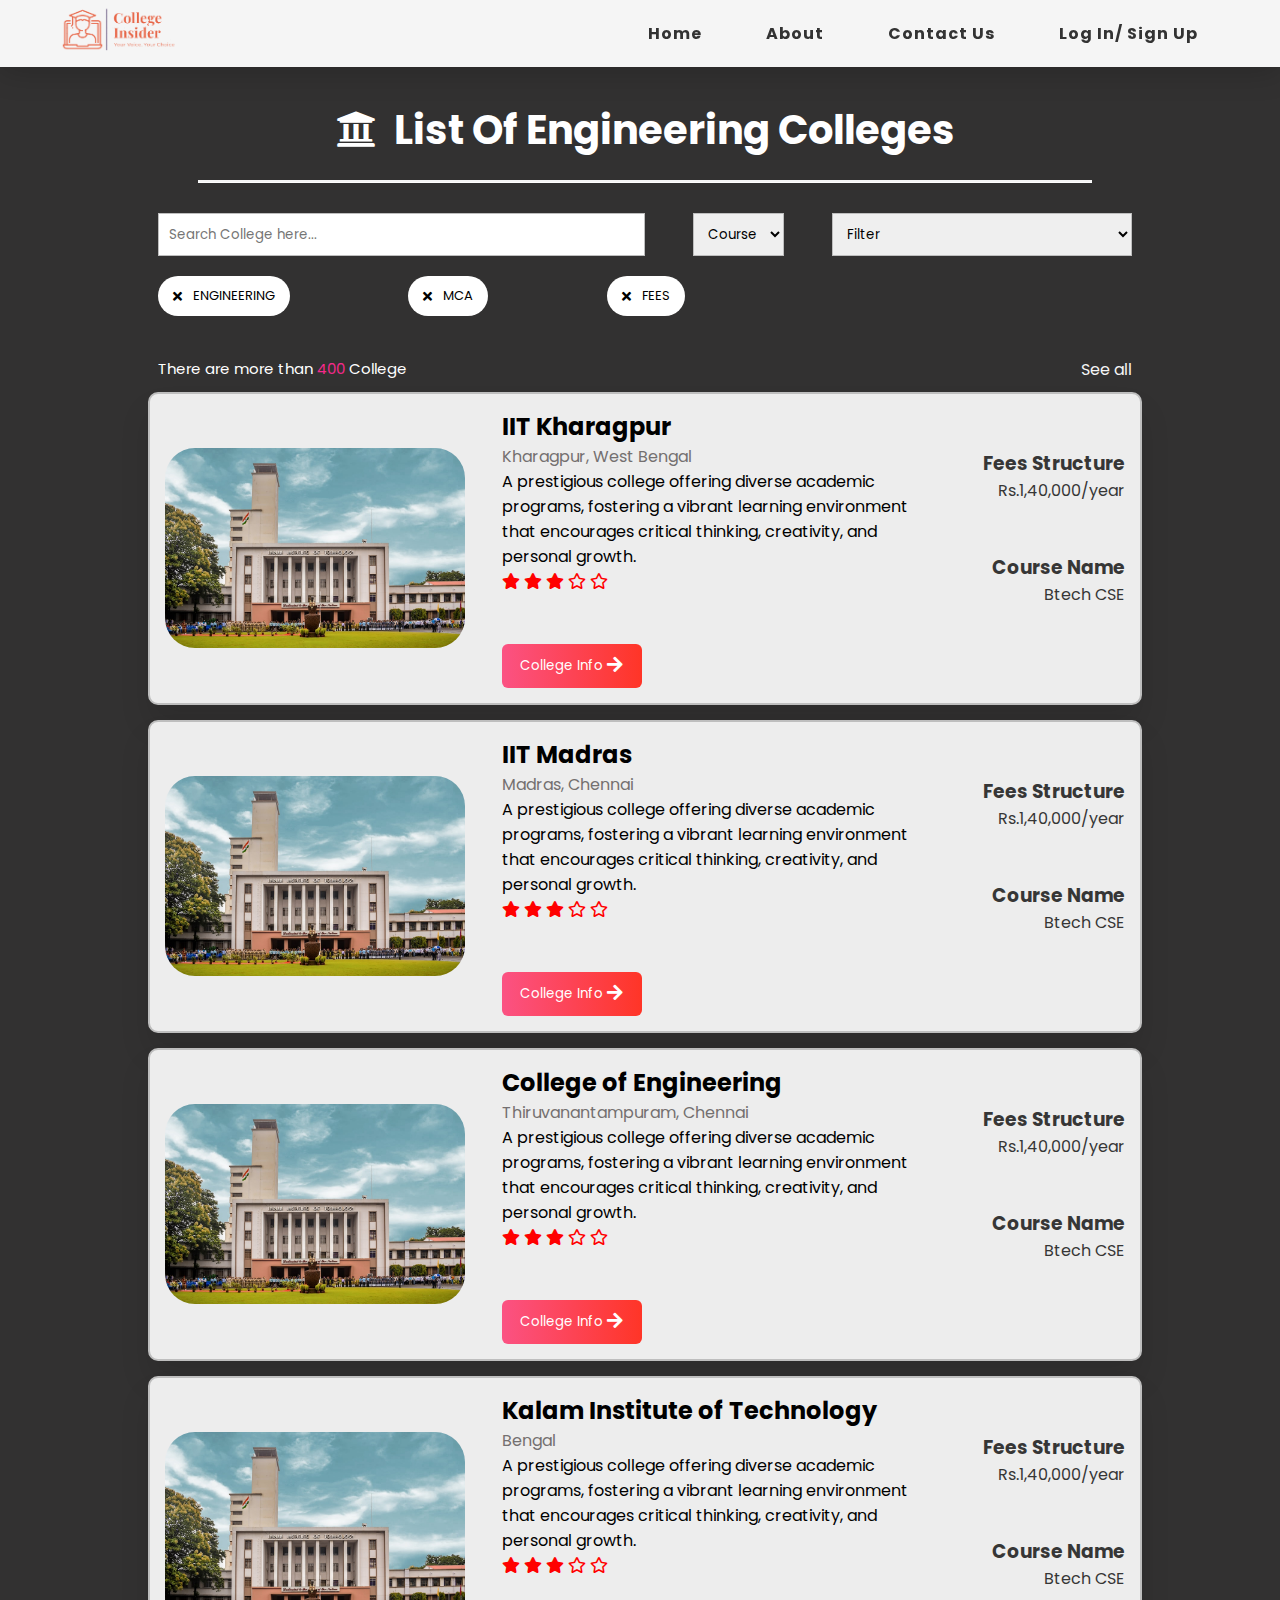
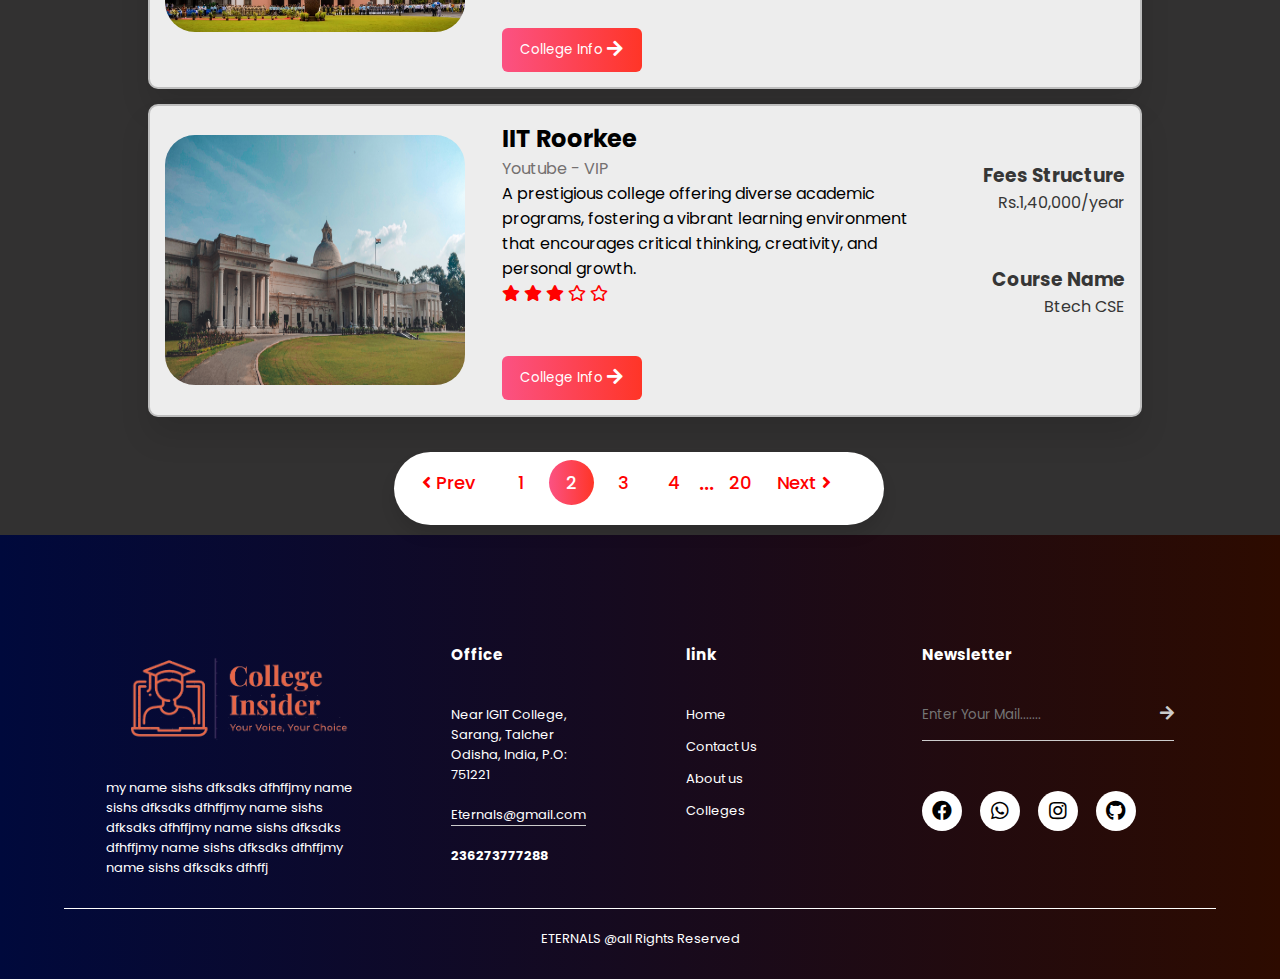
<file: List of Engineering.html>
<!DOCTYPE html>
<html lang="en">
    <head>
        <title>Engineering Colleges-CampusInsider</title>
        <link rel="stylesheet" href="css/listing.css" />
        <link rel="stylesheet" href="css/footer.css" />
        <!-- Font Awesome Cdn Link -->
        <link
            rel="stylesheet"
            href="https://cdnjs.cloudflare.com/ajax/libs/font-awesome/5.15.4/css/all.min.css" />
    </head>
    <body>
        <header>
            <a href="#" class="logo"
                ><img
                    src="img/website logo.png"
                    alt=""
                    style="height: 50px; width: 100%"
            /></a>
            <nav class="navbar">
                <div class="btn">
                    <i class="fas fa-times close-btn"></i>
                </div>
                <a href="index.html">Home</a>
                <a href="aboutPage/about.html">About</a>
                <a href="newcontactform-main/index.html">Contact Us</a>
                <a href="loginpage/ibm login page.html">Log In/ Sign Up</a>
            </nav>
            <div class="btn">
                <i class="fas fa-bars menu-btn"></i>
            </div>
        </header>
        <div class="container" id="search-college" style="padding-top: 70px">
            <section class="main">
                <div class="main-body">
                    <h1
                        style="
                            text-align: center;
                            font-size: 40px;
                            color: #fff;
                        ">
                        <i
                            class="fas fa-university fa-xm"
                            style="color: #fff; margin-right: 10px"></i>
                        List Of Engineering Colleges
                    </h1>
                    <hr style="background-color: whitesmoke; height: 3px" />

                    <div class="search_bar">
                        <input
                            type="search"
                            placeholder="Search College here..." />
                        <select name="" id="">
                            <option>Course</option>
                            <option>M.Tech</option>
                            <option>MCA</option>
                            <option>BCA</option>
                            <option>B.Tech</option>
                        </select>
                        <select class="filter">
                            <option>Filter</option>
                            <option>Rating</option>
                            <option>Fee Structure</option>
                            <option>Placement</option>
                            <option>Location</option>
                        </select>
                    </div>

                    <div class="tags_bar">
                        <div class="tag">
                            <i class="fas fa-times"></i>
                            <span>ENGINEERING</span>
                        </div>
                        <div class="tag">
                            <i class="fas fa-times"></i>
                            <span>MCA</span>
                        </div>

                        <div class="tag">
                            <i class="fas fa-times"></i>
                            <span>FEES</span>
                        </div>
                    </div>

                    <div class="row">
                        <p style="color: white">
                            There are more than
                            <span style="color: #f5298b">400</span> College
                        </p>
                        <a
                            href="#"
                            style="text-decoration: none; color: whitesmoke"
                            >See all</a
                        >
                    </div>

                    <div class="college_card">
                        <div class="college_details">
                            <div class="img">
                                <img
                                    src="img/iit-kharagpur.jpg"
                                    alt=""
                                    style="width: 300px" />
                            </div>
                            <div class="text">
                                <h2>IIT Kharagpur</h2>
                                <span>Kharagpur, West Bengal</span>
                                <p>
                                    A prestigious college offering diverse
                                    academic programs, fostering a vibrant
                                    learning environment that encourages
                                    critical thinking, creativity, and personal
                                    growth.
                                </p>
                                <div class="rating" style="color: red">
                                    <i class="fas fa-star"></i>
                                    <i class="fas fa-star"></i>
                                    <i class="fas fa-star"></i>
                                    <i class="far fa-star"></i>
                                    <i class="far fa-star"></i>
                                </div>
                                <a href="collegepage/IITkha/IITprofile.html"
                                    ><button
                                        id="button"
                                        style="margin-top: 50px">
                                        College Info
                                        <i
                                            class="fas fa-arrow-right fa-lg"
                                            style="color: #ffffff"></i></button
                                ></a>
                            </div>
                        </div>
                        <div class="fees_structure">
                            <div>
                                <h3>Fees Structure</h3>
                                <p>Rs.1,40,000/year</p>
                            </div>
                            <div style="margin-top: 50px">
                                <h3>Course Name</h3>
                                <p>Btech CSE</p>
                            </div>
                        </div>
                    </div>

                    <div class="college_card">
                        <div class="college_details">
                            <div class="img">
                                <img
                                    src="img/iit-kharagpur.jpg"
                                    alt=""
                                    style="width: 300px" />
                            </div>
                            <div class="text">
                                <h2>IIT Madras</h2>
                                <span>Madras, Chennai</span>
                                <p>
                                    A prestigious college offering diverse
                                    academic programs, fostering a vibrant
                                    learning environment that encourages
                                    critical thinking, creativity, and personal
                                    growth.
                                </p>
                                <div class="rating" style="color: red">
                                    <i class="fas fa-star"></i>
                                    <i class="fas fa-star"></i>
                                    <i class="fas fa-star"></i>
                                    <i class="far fa-star"></i>
                                    <i class="far fa-star"></i>
                                </div>
                                <a href="collegepage/IIT/IITprofile.html"
                                    ><button
                                        id="button"
                                        style="margin-top: 50px">
                                        College Info
                                        <i
                                            class="fas fa-arrow-right fa-lg"
                                            style="color: #ffffff"></i></button
                                ></a>
                            </div>
                        </div>
                        <div class="fees_structure">
                            <div>
                                <h3>Fees Structure</h3>
                                <p>Rs.1,40,000/year</p>
                            </div>
                            <div style="margin-top: 50px">
                                <h3>Course Name</h3>
                                <p>Btech CSE</p>
                            </div>
                        </div>
                    </div>

                    <div class="college_card">
                        <div class="college_details">
                            <div class="img">
                                <img
                                    src="img/iit-kharagpur.jpg"
                                    alt=""
                                    style="width: 300px" />
                            </div>
                            <div class="text">
                                <h2>College of Engineering</h2>
                                <span>Thiruvanantampuram, Chennai</span>
                                <p>
                                    A prestigious college offering diverse
                                    academic programs, fostering a vibrant
                                    learning environment that encourages
                                    critical thinking, creativity, and personal
                                    growth.
                                </p>
                                <div class="rating" style="color: red">
                                    <i class="fas fa-star"></i>
                                    <i class="fas fa-star"></i>
                                    <i class="fas fa-star"></i>
                                    <i class="far fa-star"></i>
                                    <i class="far fa-star"></i>
                                </div>
                                <a href="collegepage/IIT/IITprofile.html"
                                    ><button
                                        id="button"
                                        style="margin-top: 50px">
                                        College Info
                                        <i
                                            class="fas fa-arrow-right fa-lg"
                                            style="color: #ffffff"></i></button
                                ></a>
                            </div>
                        </div>
                        <div class="fees_structure">
                            <div>
                                <h3>Fees Structure</h3>
                                <p>Rs.1,40,000/year</p>
                            </div>
                            <div style="margin-top: 50px">
                                <h3>Course Name</h3>
                                <p>Btech CSE</p>
                            </div>
                        </div>
                    </div>

                    <div class="college_card">
                        <div class="college_details">
                            <div class="img">
                                <img
                                    src="img/iit-kharagpur.jpg"
                                    alt=""
                                    style="width: 300px" />
                            </div>
                            <div class="text">
                                <h2>Kalam Institute of Technology</h2>
                                <span>Bengal</span>
                                <p>
                                    A prestigious college offering diverse
                                    academic programs, fostering a vibrant
                                    learning environment that encourages
                                    critical thinking, creativity, and personal
                                    growth.
                                </p>
                                <div class="rating" style="color: red">
                                    <i class="fas fa-star"></i>
                                    <i class="fas fa-star"></i>
                                    <i class="fas fa-star"></i>
                                    <i class="far fa-star"></i>
                                    <i class="far fa-star"></i>
                                </div>
                                <a href="collegepage/IIT/IITprofile.html"
                                    ><button
                                        id="button"
                                        style="margin-top: 50px">
                                        College Info
                                        <i
                                            class="fas fa-arrow-right fa-lg"
                                            style="color: #ffffff"></i></button
                                ></a>
                            </div>
                        </div>
                        <div class="fees_structure">
                            <div>
                                <h3>Fees Structure</h3>
                                <p>Rs.1,40,000/year</p>
                            </div>
                            <div style="margin-top: 50px">
                                <h3>Course Name</h3>
                                <p>Btech CSE</p>
                            </div>
                        </div>
                    </div>

                    <div class="college_card">
                        <div class="college_details">
                            <div class="img">
                                <img
                                    src="img/iit-roorkee.jpg"
                                    alt=""
                                    style="width: 300px; height: 250px" />
                            </div>
                            <div class="text">
                                <h2>IIT Roorkee</h2>
                                <span>Youtube - VIP</span>
                                <p>
                                    A prestigious college offering diverse
                                    academic programs, fostering a vibrant
                                    learning environment that encourages
                                    critical thinking, creativity, and personal
                                    growth.
                                </p>
                                <div class="rating" style="color: red">
                                    <i class="fas fa-star"></i>
                                    <i class="fas fa-star"></i>
                                    <i class="fas fa-star"></i>
                                    <i class="far fa-star"></i>
                                    <i class="far fa-star"></i>
                                </div>
                                <a href="collegepage/IITkha/IITprofile.html"
                                    ><button
                                        id="button"
                                        style="margin-top: 50px">
                                        College Info
                                        <i
                                            class="fas fa-arrow-right fa-lg"
                                            style="color: #ffffff"></i></button
                                ></a>
                            </div>
                        </div>
                        <div class="fees_structure">
                            <div>
                                <h3>Fees Structure</h3>
                                <p>Rs.1,40,000/year</p>
                            </div>
                            <div style="margin-top: 50px">
                                <h3>Course Name</h3>
                                <p>Btech CSE</p>
                            </div>
                        </div>
                    </div>
                </div>
            </section>
        </div>
        <div class="pagination">
            <ul>
                <!--pages or li are comes from javascript -->
            </ul>
        </div>
        <script>
            // selecting required element
            const element = document.querySelector(".pagination ul");
            let totalPages = 20;
            let page = 2;

            //calling function with passing parameters and adding inside element which is ul tag
            element.innerHTML = createPagination(totalPages, page);
            function createPagination(totalPages, page) {
                let liTag = "";
                let active;
                let beforePage = page - 1;
                let afterPage = page + 1;
                if (page > 1) {
                    //show the next button if the page value is greater than 1
                    liTag += `<li class="btn prev" onclick="createPagination(totalPages, ${
                        page - 1
                    })"><span><i class="fas fa-angle-left"></i> Prev</span></li>`;
                }

                if (page > 2) {
                    //if page value is less than 2 then add 1 after the previous button
                    liTag += `<li class="first numb" onclick="createPagination(totalPages, 1)"><span>1</span></li>`;
                    if (page > 3) {
                        //if page value is greater than 3 then add this (...) after the first li or page
                        liTag += `<li class="dots"><span>...</span></li>`;
                    }
                }

                // how many pages or li show before the current li
                if (page == totalPages) {
                    beforePage = beforePage - 2;
                } else if (page == totalPages - 1) {
                    beforePage = beforePage - 1;
                }
                // how many pages or li show after the current li
                if (page == 1) {
                    afterPage = afterPage + 2;
                } else if (page == 2) {
                    afterPage = afterPage + 1;
                }

                for (
                    var plength = beforePage;
                    plength <= afterPage;
                    plength++
                ) {
                    if (plength > totalPages) {
                        //if plength is greater than totalPage length then continue
                        continue;
                    }
                    if (plength == 0) {
                        //if plength is 0 than add +1 in plength value
                        plength = plength + 1;
                    }
                    if (page == plength) {
                        //if page is equal to plength than assign active string in the active variable
                        active = "active";
                    } else {
                        //else leave empty to the active variable
                        active = "";
                    }
                    liTag += `<li class="numb ${active}" onclick="createPagination(totalPages, ${plength})"><span>${plength}</span></li>`;
                }

                if (page < totalPages - 1) {
                    //if page value is less than totalPage value by -1 then show the last li or page
                    if (page < totalPages - 2) {
                        //if page value is less than totalPage value by -2 then add this (...) before the last li or page
                        liTag += `<li class="dots"><span>...</span></li>`;
                    }
                    liTag += `<li class="last numb" onclick="createPagination(totalPages, ${totalPages})"><span>${totalPages}</span></li>`;
                }

                if (page < totalPages) {
                    //show the next button if the page value is less than totalPage(20)
                    liTag += `<li class="btn next" onclick="createPagination(totalPages, ${
                        page + 1
                    })"><span>Next <i class="fas fa-angle-right"></i></span></li>`;
                }
                element.innerHTML = liTag; //add li tag inside ul tag
                return liTag; //reurn the li tag
            }
        </script>

        <footer style="width: 100%; margin-left: 0">
            <div class="downside">
                <div class="col">
                    <img src="img/website logo.png" alt="" class="footlogo" />
                    <p>
                        my name sishs dfksdks dfhffjmy name sishs dfksdks
                        dfhffjmy name sishs dfksdks dfhffjmy name sishs dfksdks
                        dfhffjmy name sishs dfksdks dfhffjmy name sishs dfksdks
                        dfhffj
                    </p>
                </div>
                <div class="col">
                    <h3>Office</h3>
                    <p>Near IGIT College,</p>
                    <p>Sarang, Talcher</p>
                    <p>Odisha, India, P.O: 751221</p>
                    <p class="emailid">Eternals@gmail.com</p>
                    <h4>236273777288</h4>
                </div>
                <div class="col">
                    <h3>link</h3>
                    <ul>
                        <li>
                            <a href="index.html" style="text-decoration: none"
                                >Home</a
                            >
                        </li>
                        <li>
                            <a
                                href="newcontactform-main/index.html"
                                style="text-decoration: none"
                                >Contact Us
                            </a>
                        </li>
                        <li>
                            <a
                                href="aboutPage/about.html"
                                style="text-decoration: none"
                                >About us</a
                            >
                        </li>
                        <li>
                            <a
                                href="main-listing.html"
                                style="text-decoration: none"
                                >Colleges</a
                            >
                        </li>
                    </ul>
                </div>
                <div class="col">
                    <h3>Newsletter</h3>
                    <form>
                        <i class="far fa-envelop"></i>
                        <input
                            type="email"
                            placeholder="Enter Your Mail......."
                            required />
                        <button type="submit">
                            <i class="fas fa-arrow-right"></i>
                        </button>
                    </form>
                    <div class="socialmedia">
                        <i class="fab fa-facebook"></i>
                        <i class="fab fa-whatsapp"></i>
                        <i class="fab fa-instagram"></i>
                        <i class="fab fa-github"></i>
                    </div>
                </div>
            </div>
            <hr />
            <p class="copyright">ETERNALS @all Rights Reserved</p>
        </footer>

        <script>
            let menus = document.querySelector(".navbar");
            let menus_btn = document.querySelector(".menu-btn");
            let close_btn = document.querySelector(".close-btn");

            menus_btn.addEventListener("click", function () {
                menus.classList.add("active2");
            });

            close_btn.addEventListener("click", function () {
                menus.classList.remove("active2");
            });
        </script>
    </body>
</html>
</file>
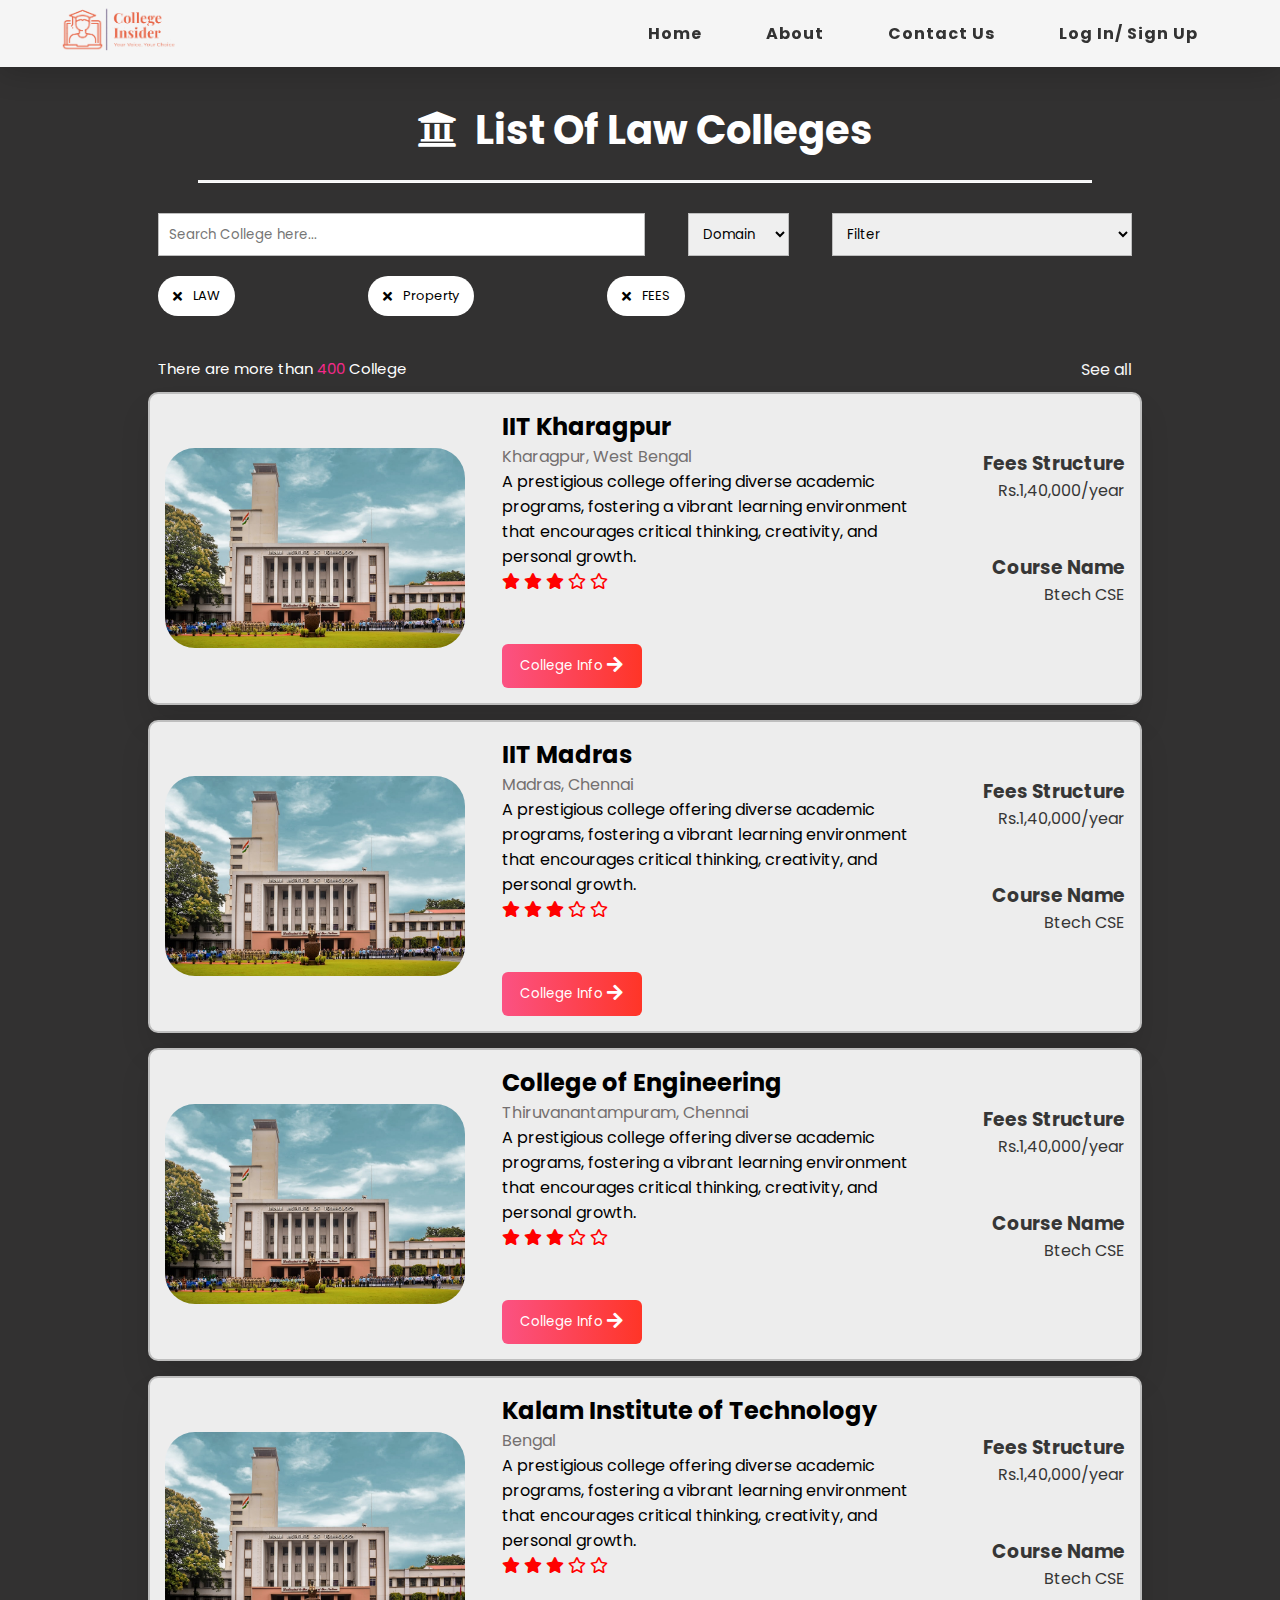
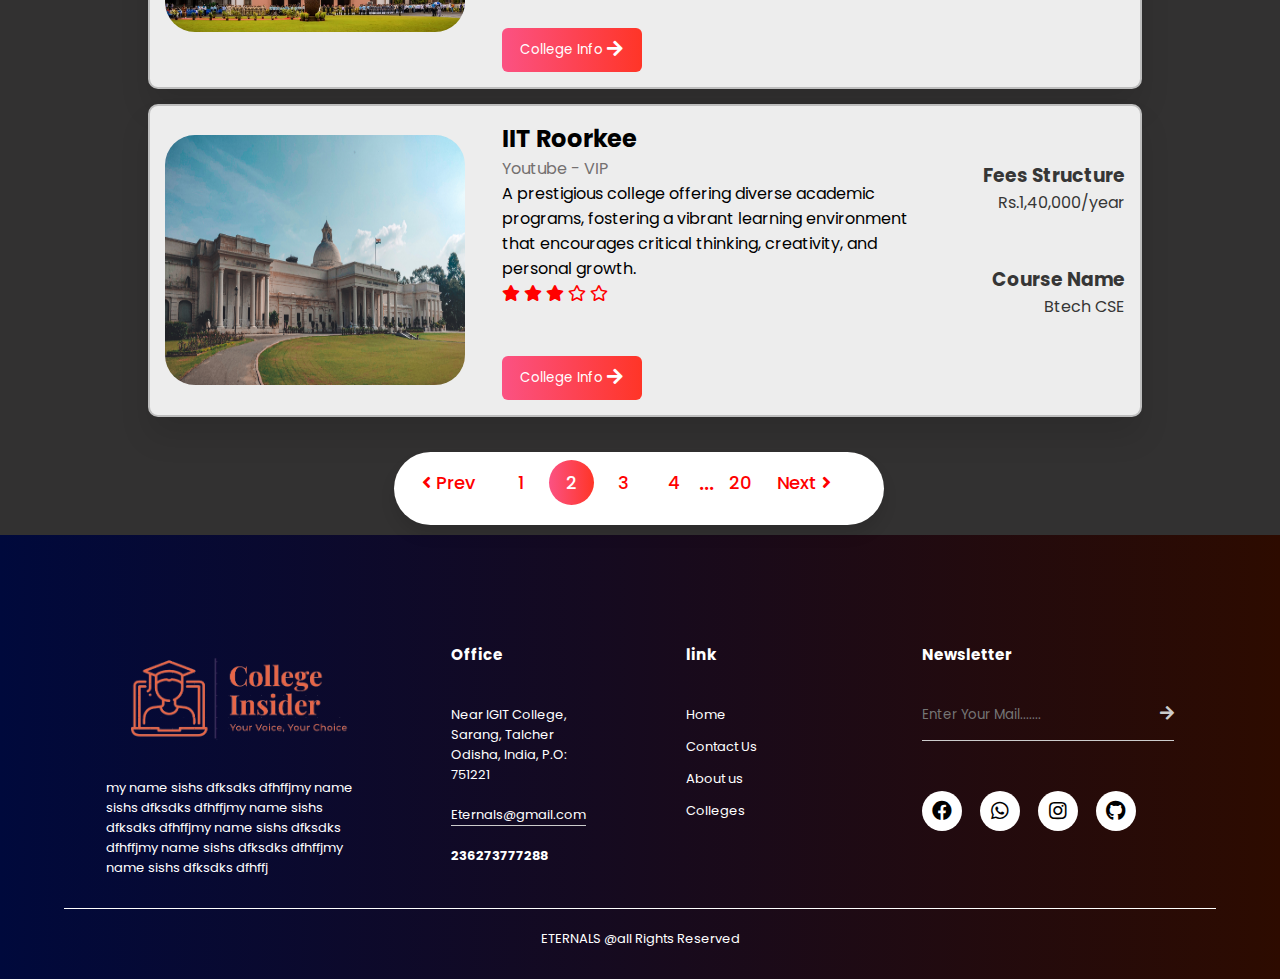
<file: List of Law.html>
<!DOCTYPE html>
<html lang="en">
    <head>
        <title>Law Colleges-CampusInsider</title>
        <link rel="stylesheet" href="css/listing.css" />
        <link rel="stylesheet" href="css/footer.css" />
        <!-- Font Awesome Cdn Link -->
        <link
            rel="stylesheet"
            href="https://cdnjs.cloudflare.com/ajax/libs/font-awesome/5.15.4/css/all.min.css" />
    </head>
    <body>
        <header>
            <a href="#" class="logo"
                ><img
                    src="img/website logo.png"
                    alt=""
                    style="height: 50px; width: 100%"
            /></a>
            <nav class="navbar">
                <div class="btn">
                    <i class="fas fa-times close-btn"></i>
                </div>
                <a href="index.html">Home</a>
                <a href="aboutPage/about.html">About</a>
                <a href="newcontactform-main/index.html">Contact Us</a>
                <a href="loginpage/ibm login page.html">Log In/ Sign Up</a>
            </nav>
            <div class="btn">
                <i class="fas fa-bars menu-btn"></i>
            </div>
        </header>

        <div class="container" id="search-college" style="padding-top: 70px">
            <section class="main">
                <div class="main-body">
                    <h1
                        style="
                            text-align: center;
                            font-size: 40px;
                            color: #fff;
                        ">
                        <i
                            class="fas fa-university fa-xm"
                            style="color: #fff; margin-right: 10px"></i>
                        List Of Law Colleges
                    </h1>
                    <hr style="background-color: whitesmoke; height: 3px" />

                    <div class="search_bar">
                        <input
                            type="search"
                            placeholder="Search College here..." />
                        <select name="" id="">
                            <option>Domain</option>
                            <option>Criminal</option>
                            <option>Family</option>
                            <option>Property</option>
                            <option>Tax</option>
                        </select>
                        <select class="filter">
                            <option>Filter</option>
                            <option>Rating</option>
                            <option>Fee Structure</option>
                            <option>Placement</option>
                            <option>Location</option>
                        </select>
                    </div>

                    <div class="tags_bar">
                        <div class="tag">
                            <i class="fas fa-times"></i>
                            <span>LAW</span>
                        </div>
                        <div class="tag">
                            <i class="fas fa-times"></i>
                            <span>Property</span>
                        </div>

                        <div class="tag">
                            <i class="fas fa-times"></i>
                            <span>FEES</span>
                        </div>
                    </div>

                    <div class="row">
                        <p style="color: white">
                            There are more than
                            <span style="color: #f5298b">400</span> College
                        </p>
                        <a
                            href="#"
                            style="text-decoration: none; color: whitesmoke"
                            >See all</a
                        >
                    </div>

                    <div class="college_card">
                        <div class="college_details">
                            <div class="img">
                                <img
                                    src="img/iit-kharagpur.jpg"
                                    alt=""
                                    style="width: 300px" />
                            </div>
                            <div class="text">
                                <h2>IIT Kharagpur</h2>
                                <span>Kharagpur, West Bengal</span>
                                <p>
                                    A prestigious college offering diverse
                                    academic programs, fostering a vibrant
                                    learning environment that encourages
                                    critical thinking, creativity, and personal
                                    growth.
                                </p>
                                <div class="rating" style="color: red">
                                    <i class="fas fa-star"></i>
                                    <i class="fas fa-star"></i>
                                    <i class="fas fa-star"></i>
                                    <i class="far fa-star"></i>
                                    <i class="far fa-star"></i>
                                </div>
                                <a href="collegepage/law/LAWprofile.html"
                                    ><button
                                        id="button"
                                        style="margin-top: 50px">
                                        College Info
                                        <i
                                            class="fas fa-arrow-right fa-lg"
                                            style="color: #ffffff"></i></button
                                ></a>
                            </div>
                        </div>
                        <div class="fees_structure">
                            <div>
                                <h3>Fees Structure</h3>
                                <p>Rs.1,40,000/year</p>
                            </div>
                            <div style="margin-top: 50px">
                                <h3>Course Name</h3>
                                <p>Btech CSE</p>
                            </div>
                        </div>
                    </div>

                    <div class="college_card">
                        <div class="college_details">
                            <div class="img">
                                <img
                                    src="img/iit-kharagpur.jpg"
                                    alt=""
                                    style="width: 300px" />
                            </div>
                            <div class="text">
                                <h2>IIT Madras</h2>
                                <span>Madras, Chennai</span>
                                <p>
                                    A prestigious college offering diverse
                                    academic programs, fostering a vibrant
                                    learning environment that encourages
                                    critical thinking, creativity, and personal
                                    growth.
                                </p>
                                <div class="rating" style="color: red">
                                    <i class="fas fa-star"></i>
                                    <i class="fas fa-star"></i>
                                    <i class="fas fa-star"></i>
                                    <i class="far fa-star"></i>
                                    <i class="far fa-star"></i>
                                </div>
                                <a href="collegepage/law/LAWprofile.html"
                                    ><button
                                        id="button"
                                        style="margin-top: 50px">
                                        College Info
                                        <i
                                            class="fas fa-arrow-right fa-lg"
                                            style="color: #ffffff"></i></button
                                ></a>
                            </div>
                        </div>
                        <div class="fees_structure">
                            <div>
                                <h3>Fees Structure</h3>
                                <p>Rs.1,40,000/year</p>
                            </div>
                            <div style="margin-top: 50px">
                                <h3>Course Name</h3>
                                <p>Btech CSE</p>
                            </div>
                        </div>
                    </div>

                    <div class="college_card">
                        <div class="college_details">
                            <div class="img">
                                <img
                                    src="img/iit-kharagpur.jpg"
                                    alt=""
                                    style="width: 300px" />
                            </div>
                            <div class="text">
                                <h2>College of Engineering</h2>
                                <span>Thiruvanantampuram, Chennai</span>
                                <p>
                                    A prestigious college offering diverse
                                    academic programs, fostering a vibrant
                                    learning environment that encourages
                                    critical thinking, creativity, and personal
                                    growth.
                                </p>
                                <div class="rating" style="color: red">
                                    <i class="fas fa-star"></i>
                                    <i class="fas fa-star"></i>
                                    <i class="fas fa-star"></i>
                                    <i class="far fa-star"></i>
                                    <i class="far fa-star"></i>
                                </div>
                                <a href="collegepage/law/LAWprofile.html"
                                    ><button
                                        id="button"
                                        style="margin-top: 50px">
                                        College Info
                                        <i
                                            class="fas fa-arrow-right fa-lg"
                                            style="color: #ffffff"></i></button
                                ></a>
                            </div>
                        </div>
                        <div class="fees_structure">
                            <div>
                                <h3>Fees Structure</h3>
                                <p>Rs.1,40,000/year</p>
                            </div>
                            <div style="margin-top: 50px">
                                <h3>Course Name</h3>
                                <p>Btech CSE</p>
                            </div>
                        </div>
                    </div>

                    <div class="college_card">
                        <div class="college_details">
                            <div class="img">
                                <img
                                    src="img/iit-kharagpur.jpg"
                                    alt=""
                                    style="width: 300px" />
                            </div>
                            <div class="text">
                                <h2>Kalam Institute of Technology</h2>
                                <span>Bengal</span>
                                <p>
                                    A prestigious college offering diverse
                                    academic programs, fostering a vibrant
                                    learning environment that encourages
                                    critical thinking, creativity, and personal
                                    growth.
                                </p>
                                <div class="rating" style="color: red">
                                    <i class="fas fa-star"></i>
                                    <i class="fas fa-star"></i>
                                    <i class="fas fa-star"></i>
                                    <i class="far fa-star"></i>
                                    <i class="far fa-star"></i>
                                </div>
                                <a href="collegepage/law/LAWprofile.html"
                                    ><button
                                        id="button"
                                        style="margin-top: 50px">
                                        College Info
                                        <i
                                            class="fas fa-arrow-right fa-lg"
                                            style="color: #ffffff"></i></button
                                ></a>
                            </div>
                        </div>
                        <div class="fees_structure">
                            <div>
                                <h3>Fees Structure</h3>
                                <p>Rs.1,40,000/year</p>
                            </div>
                            <div style="margin-top: 50px">
                                <h3>Course Name</h3>
                                <p>Btech CSE</p>
                            </div>
                        </div>
                    </div>

                    <div class="college_card">
                        <div class="college_details">
                            <div class="img">
                                <img
                                    src="img/iit-roorkee.jpg"
                                    alt=""
                                    style="width: 300px; height: 250px" />
                            </div>
                            <div class="text">
                                <h2>IIT Roorkee</h2>
                                <span>Youtube - VIP</span>
                                <p>
                                    A prestigious college offering diverse
                                    academic programs, fostering a vibrant
                                    learning environment that encourages
                                    critical thinking, creativity, and personal
                                    growth.
                                </p>
                                <div class="rating" style="color: red">
                                    <i class="fas fa-star"></i>
                                    <i class="fas fa-star"></i>
                                    <i class="fas fa-star"></i>
                                    <i class="far fa-star"></i>
                                    <i class="far fa-star"></i>
                                </div>
                                <a href="collegepage/law/LAWprofile.html"
                                    ><button
                                        id="button"
                                        style="margin-top: 50px">
                                        College Info
                                        <i
                                            class="fas fa-arrow-right fa-lg"
                                            style="color: #ffffff"></i></button
                                ></a>
                            </div>
                        </div>
                        <div class="fees_structure">
                            <div>
                                <h3>Fees Structure</h3>
                                <p>Rs.1,40,000/year</p>
                            </div>
                            <div style="margin-top: 50px">
                                <h3>Course Name</h3>
                                <p>Btech CSE</p>
                            </div>
                        </div>
                    </div>
                </div>
            </section>
        </div>
        <div class="pagination">
            <ul>
                <!--pages or li are comes from javascript -->
            </ul>
        </div>
        <script>
            // selecting required element
            const element = document.querySelector(".pagination ul");
            let totalPages = 20;
            let page = 2;

            //calling function with passing parameters and adding inside element which is ul tag
            element.innerHTML = createPagination(totalPages, page);
            function createPagination(totalPages, page) {
                let liTag = "";
                let active;
                let beforePage = page - 1;
                let afterPage = page + 1;
                if (page > 1) {
                    //show the next button if the page value is greater than 1
                    liTag += `<li class="btn prev" onclick="createPagination(totalPages, ${
                        page - 1
                    })"><span><i class="fas fa-angle-left"></i> Prev</span></li>`;
                }

                if (page > 2) {
                    //if page value is less than 2 then add 1 after the previous button
                    liTag += `<li class="first numb" onclick="createPagination(totalPages, 1)"><span>1</span></li>`;
                    if (page > 3) {
                        //if page value is greater than 3 then add this (...) after the first li or page
                        liTag += `<li class="dots"><span>...</span></li>`;
                    }
                }

                // how many pages or li show before the current li
                if (page == totalPages) {
                    beforePage = beforePage - 2;
                } else if (page == totalPages - 1) {
                    beforePage = beforePage - 1;
                }
                // how many pages or li show after the current li
                if (page == 1) {
                    afterPage = afterPage + 2;
                } else if (page == 2) {
                    afterPage = afterPage + 1;
                }

                for (
                    var plength = beforePage;
                    plength <= afterPage;
                    plength++
                ) {
                    if (plength > totalPages) {
                        //if plength is greater than totalPage length then continue
                        continue;
                    }
                    if (plength == 0) {
                        //if plength is 0 than add +1 in plength value
                        plength = plength + 1;
                    }
                    if (page == plength) {
                        //if page is equal to plength than assign active string in the active variable
                        active = "active";
                    } else {
                        //else leave empty to the active variable
                        active = "";
                    }
                    liTag += `<li class="numb ${active}" onclick="createPagination(totalPages, ${plength})"><span>${plength}</span></li>`;
                }

                if (page < totalPages - 1) {
                    //if page value is less than totalPage value by -1 then show the last li or page
                    if (page < totalPages - 2) {
                        //if page value is less than totalPage value by -2 then add this (...) before the last li or page
                        liTag += `<li class="dots"><span>...</span></li>`;
                    }
                    liTag += `<li class="last numb" onclick="createPagination(totalPages, ${totalPages})"><span>${totalPages}</span></li>`;
                }

                if (page < totalPages) {
                    //show the next button if the page value is less than totalPage(20)
                    liTag += `<li class="btn next" onclick="createPagination(totalPages, ${
                        page + 1
                    })"><span>Next <i class="fas fa-angle-right"></i></span></li>`;
                }
                element.innerHTML = liTag; //add li tag inside ul tag
                return liTag; //reurn the li tag
            }
        </script>

        <footer style="width: 100%; margin-left: 0">
            <div class="downside">
                <div class="col">
                    <img src="img/website logo.png" alt="" class="footlogo" />
                    <p>
                        my name sishs dfksdks dfhffjmy name sishs dfksdks
                        dfhffjmy name sishs dfksdks dfhffjmy name sishs dfksdks
                        dfhffjmy name sishs dfksdks dfhffjmy name sishs dfksdks
                        dfhffj
                    </p>
                </div>
                <div class="col">
                    <h3>Office</h3>
                    <p>Near IGIT College,</p>
                    <p>Sarang, Talcher</p>
                    <p>Odisha, India, P.O: 751221</p>
                    <p class="emailid">Eternals@gmail.com</p>
                    <h4>236273777288</h4>
                </div>
                <div class="col">
                    <h3>link</h3>
                    <ul>
                        <li>
                            <a href="index.html" style="text-decoration: none"
                                >Home</a
                            >
                        </li>
                        <li>
                            <a
                                href="newcontactform-main/index.html"
                                style="text-decoration: none"
                                >Contact Us
                            </a>
                        </li>
                        <li>
                            <a
                                href="aboutPage/about.html"
                                style="text-decoration: none"
                                >About us</a
                            >
                        </li>
                        <li>
                            <a
                                href="main-listing.html"
                                style="text-decoration: none"
                                >Colleges</a
                            >
                        </li>
                    </ul>
                </div>
                <div class="col">
                    <h3>Newsletter</h3>
                    <form>
                        <i class="far fa-envelop"></i>
                        <input
                            type="email"
                            placeholder="Enter Your Mail......."
                            required />
                        <button type="submit">
                            <i class="fas fa-arrow-right"></i>
                        </button>
                    </form>
                    <div class="socialmedia">
                        <i class="fab fa-facebook"></i>
                        <i class="fab fa-whatsapp"></i>
                        <i class="fab fa-instagram"></i>
                        <i class="fab fa-github"></i>
                    </div>
                </div>
            </div>
            <hr />
            <p class="copyright">ETERNALS @all Rights Reserved</p>
        </footer>

        <script>
            let menus = document.querySelector(".navbar");
            let menus_btn = document.querySelector(".menu-btn");
            let close_btn = document.querySelector(".close-btn");

            menus_btn.addEventListener("click", function () {
                menus.classList.add("active2");
            });

            close_btn.addEventListener("click", function () {
                menus.classList.remove("active2");
            });
        </script>
    </body>
</html>
</file>
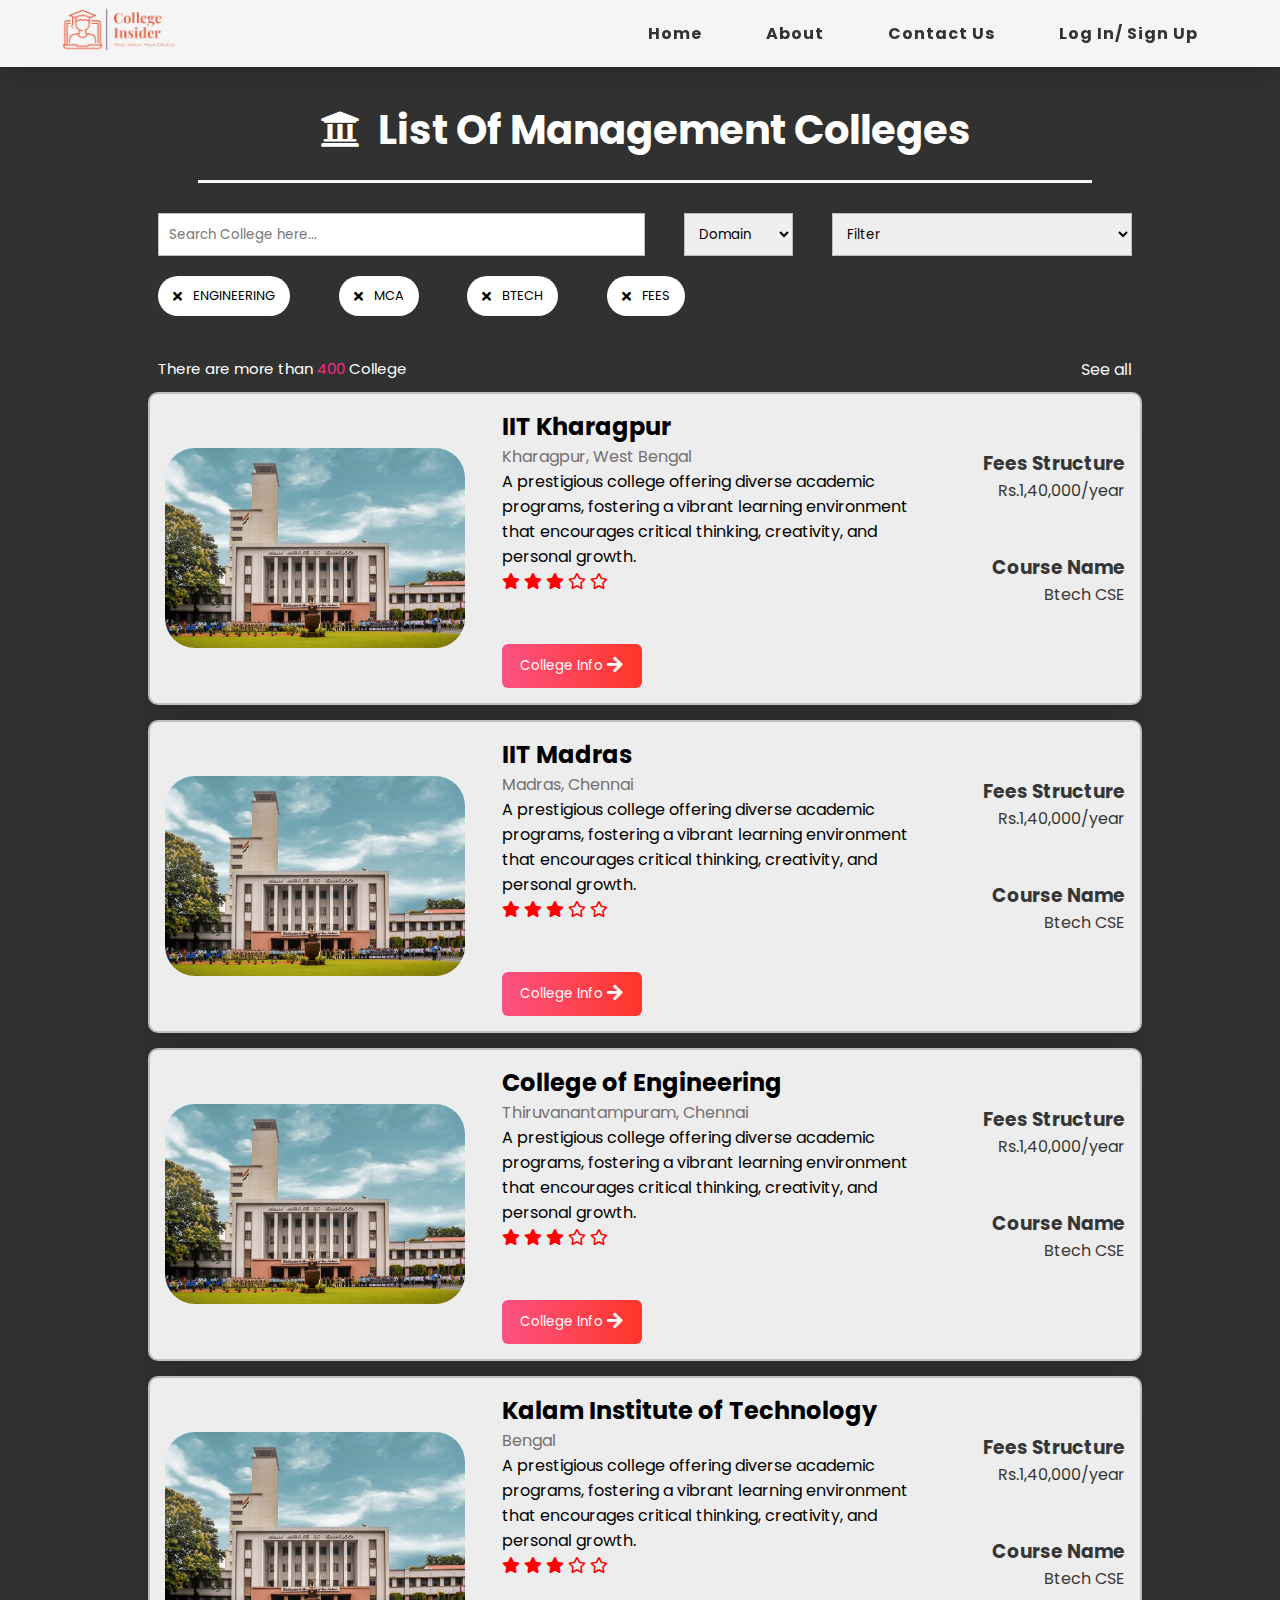
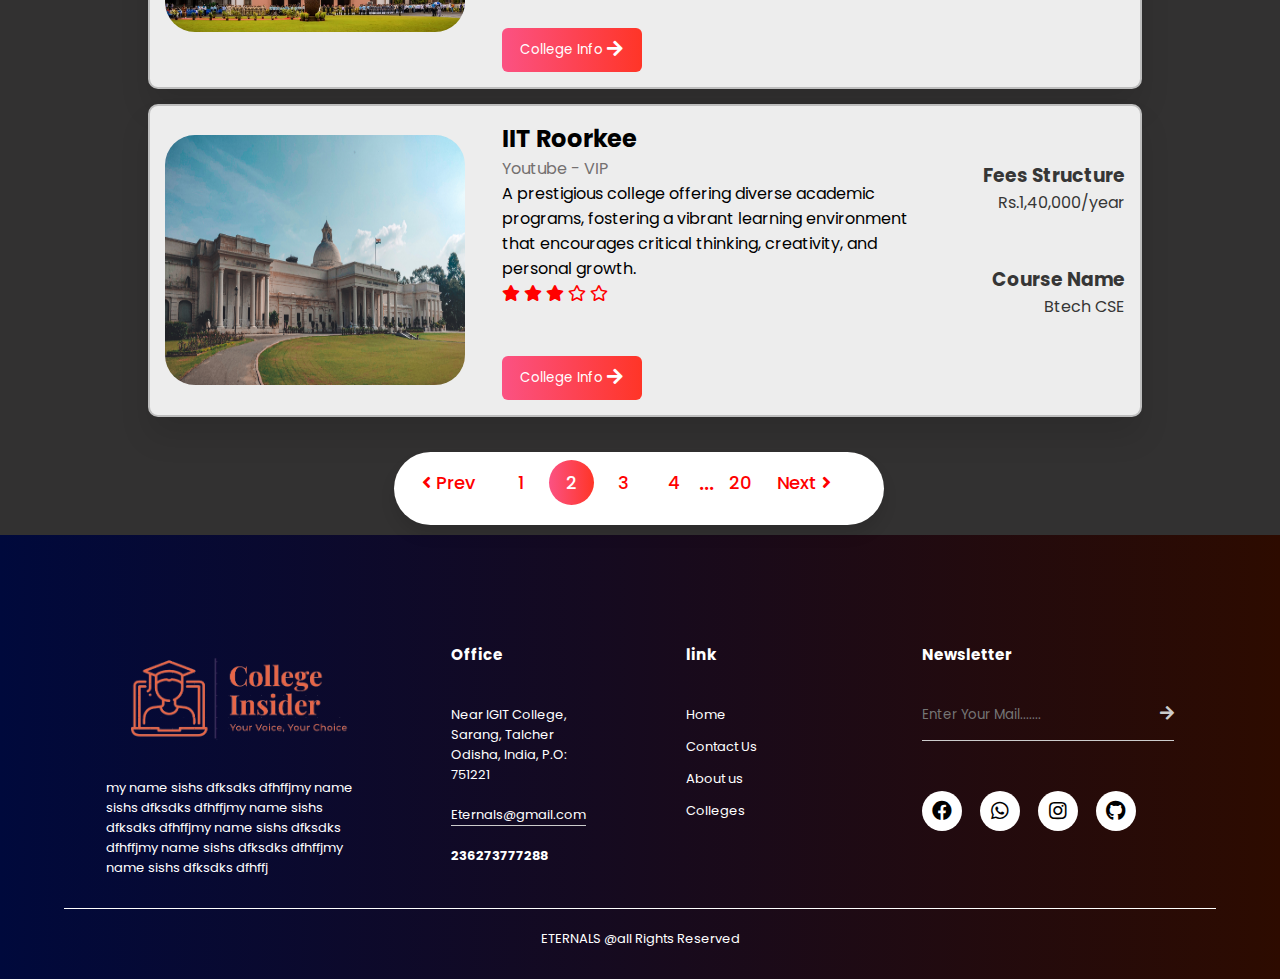
<file: List of Management.html>
<!DOCTYPE html>
<html lang="en">
    <head>
        <title>Management Colleges-CampusInsider</title>
        <link rel="stylesheet" href="css/listing.css" />
        <link rel="stylesheet" href="css/footer.css" />
        <!-- Font Awesome Cdn Link -->
        <link
            rel="stylesheet"
            href="https://cdnjs.cloudflare.com/ajax/libs/font-awesome/5.15.4/css/all.min.css" />
    </head>
    <body>
        <header>
            <a href="#" class="logo"
                ><img
                    src="img/website logo.png"
                    alt=""
                    style="height: 50px; width: 100%"
            /></a>
            <nav class="navbar">
                <div class="btn">
                    <i class="fas fa-times close-btn"></i>
                </div>
                <a href="index.html">Home</a>
                <a href="aboutPage/about.html">About</a>
                <a href="newcontactform-main/index.html">Contact Us</a>
                <a href="loginpage/ibm login page.html">Log In/ Sign Up</a>
            </nav>
            <div class="btn">
                <i class="fas fa-bars menu-btn"></i>
            </div>
        </header>
        <div class="container" id="search-college" style="margin-top: 70px">
            <section class="main">
                <div class="main-body">
                    <h1
                        style="
                            text-align: center;
                            font-size: 40px;
                            color: #fff;
                        ">
                        <i
                            class="fas fa-university fa-xm"
                            style="color: #fff; margin-right: 10px"></i>
                        List Of Management Colleges
                    </h1>
                    <hr style="background-color: whitesmoke; height: 3px" />

                    <div class="search_bar">
                        <input
                            type="search"
                            placeholder="Search College here..." />
                        <select name="" id="">
                            <option>Domain</option>
                            <option>Marketing</option>
                            <option>Sales</option>
                            <option>Marketing</option>
                            <option>Sales</option>
                        </select>
                        <select class="filter">
                            <option>Filter</option>
                            <option>Rating</option>
                            <option>Fee Structure</option>
                            <option>Placement</option>
                            <option>Location</option>
                        </select>
                    </div>

                    <div class="tags_bar">
                        <div class="tag">
                            <i class="fas fa-times"></i>
                            <span>ENGINEERING</span>
                        </div>
                        <div class="tag">
                            <i class="fas fa-times"></i>
                            <span>MCA</span>
                        </div>
                        <div class="tag">
                            <i class="fas fa-times"></i>
                            <span>BTECH</span>
                        </div>
                        <div class="tag">
                            <i class="fas fa-times"></i>
                            <span>FEES</span>
                        </div>
                    </div>

                    <div class="row">
                        <p style="color: white">
                            There are more than
                            <span style="color: #f5298b">400</span> College
                        </p>
                        <a
                            href="#"
                            style="text-decoration: none; color: whitesmoke"
                            >See all</a
                        >
                    </div>

                    <div class="college_card">
                        <div class="college_details">
                            <div class="img">
                                <img
                                    src="img/iit-kharagpur.jpg"
                                    alt=""
                                    style="width: 300px" />
                            </div>
                            <div class="text">
                                <h2>IIT Kharagpur</h2>
                                <span>Kharagpur, West Bengal</span>
                                <p>
                                    A prestigious college offering diverse
                                    academic programs, fostering a vibrant
                                    learning environment that encourages
                                    critical thinking, creativity, and personal
                                    growth.
                                </p>
                                <div class="rating" style="color: red">
                                    <i class="fas fa-star"></i>
                                    <i class="fas fa-star"></i>
                                    <i class="fas fa-star"></i>
                                    <i class="far fa-star"></i>
                                    <i class="far fa-star"></i>
                                </div>
                                <a href="collegepage/MBA/MBA.html"
                                    ><button
                                        id="button"
                                        style="margin-top: 50px">
                                        College Info
                                        <i
                                            class="fas fa-arrow-right fa-lg"
                                            style="color: #ffffff"></i></button
                                ></a>
                            </div>
                        </div>
                        <div class="fees_structure">
                            <div>
                                <h3>Fees Structure</h3>
                                <p>Rs.1,40,000/year</p>
                            </div>
                            <div style="margin-top: 50px">
                                <h3>Course Name</h3>
                                <p>Btech CSE</p>
                            </div>
                        </div>
                    </div>

                    <div class="college_card">
                        <div class="college_details">
                            <div class="img">
                                <img
                                    src="img/iit-kharagpur.jpg"
                                    alt=""
                                    style="width: 300px" />
                            </div>
                            <div class="text">
                                <h2>IIT Madras</h2>
                                <span>Madras, Chennai</span>
                                <p>
                                    A prestigious college offering diverse
                                    academic programs, fostering a vibrant
                                    learning environment that encourages
                                    critical thinking, creativity, and personal
                                    growth.
                                </p>
                                <div class="rating" style="color: red">
                                    <i class="fas fa-star"></i>
                                    <i class="fas fa-star"></i>
                                    <i class="fas fa-star"></i>
                                    <i class="far fa-star"></i>
                                    <i class="far fa-star"></i>
                                </div>
                                <a href="collegepage/MBA/MBA.html"
                                    ><button
                                        id="button"
                                        style="margin-top: 50px">
                                        College Info
                                        <i
                                            class="fas fa-arrow-right fa-lg"
                                            style="color: #ffffff"></i></button
                                ></a>
                            </div>
                        </div>
                        <div class="fees_structure">
                            <div>
                                <h3>Fees Structure</h3>
                                <p>Rs.1,40,000/year</p>
                            </div>
                            <div style="margin-top: 50px">
                                <h3>Course Name</h3>
                                <p>Btech CSE</p>
                            </div>
                        </div>
                    </div>

                    <div class="college_card">
                        <div class="college_details">
                            <div class="img">
                                <img
                                    src="img/iit-kharagpur.jpg"
                                    alt=""
                                    style="width: 300px" />
                            </div>
                            <div class="text">
                                <h2>College of Engineering</h2>
                                <span>Thiruvanantampuram, Chennai</span>
                                <p>
                                    A prestigious college offering diverse
                                    academic programs, fostering a vibrant
                                    learning environment that encourages
                                    critical thinking, creativity, and personal
                                    growth.
                                </p>
                                <div class="rating" style="color: red">
                                    <i class="fas fa-star"></i>
                                    <i class="fas fa-star"></i>
                                    <i class="fas fa-star"></i>
                                    <i class="far fa-star"></i>
                                    <i class="far fa-star"></i>
                                </div>
                                <a href="collegepage/MBA/MBA.html"
                                    ><button
                                        id="button"
                                        style="margin-top: 50px">
                                        College Info
                                        <i
                                            class="fas fa-arrow-right fa-lg"
                                            style="color: #ffffff"></i></button
                                ></a>
                            </div>
                        </div>
                        <div class="fees_structure">
                            <div>
                                <h3>Fees Structure</h3>
                                <p>Rs.1,40,000/year</p>
                            </div>
                            <div style="margin-top: 50px">
                                <h3>Course Name</h3>
                                <p>Btech CSE</p>
                            </div>
                        </div>
                    </div>

                    <div class="college_card">
                        <div class="college_details">
                            <div class="img">
                                <img
                                    src="img/iit-kharagpur.jpg"
                                    alt=""
                                    style="width: 300px" />
                            </div>
                            <div class="text">
                                <h2>Kalam Institute of Technology</h2>
                                <span>Bengal</span>
                                <p>
                                    A prestigious college offering diverse
                                    academic programs, fostering a vibrant
                                    learning environment that encourages
                                    critical thinking, creativity, and personal
                                    growth.
                                </p>
                                <div class="rating" style="color: red">
                                    <i class="fas fa-star"></i>
                                    <i class="fas fa-star"></i>
                                    <i class="fas fa-star"></i>
                                    <i class="far fa-star"></i>
                                    <i class="far fa-star"></i>
                                </div>
                                <a href="collegepage/MBA/MBA.html"
                                    ><button
                                        id="button"
                                        style="margin-top: 50px">
                                        College Info
                                        <i
                                            class="fas fa-arrow-right fa-lg"
                                            style="color: #ffffff"></i></button
                                ></a>
                            </div>
                        </div>
                        <div class="fees_structure">
                            <div>
                                <h3>Fees Structure</h3>
                                <p>Rs.1,40,000/year</p>
                            </div>
                            <div style="margin-top: 50px">
                                <h3>Course Name</h3>
                                <p>Btech CSE</p>
                            </div>
                        </div>
                    </div>

                    <div class="college_card">
                        <div class="college_details">
                            <div class="img">
                                <img
                                    src="img/iit-roorkee.jpg"
                                    alt=""
                                    style="width: 300px; height: 250px" />
                            </div>
                            <div class="text">
                                <h2>IIT Roorkee</h2>
                                <span>Youtube - VIP</span>
                                <p>
                                    A prestigious college offering diverse
                                    academic programs, fostering a vibrant
                                    learning environment that encourages
                                    critical thinking, creativity, and personal
                                    growth.
                                </p>
                                <div class="rating" style="color: red">
                                    <i class="fas fa-star"></i>
                                    <i class="fas fa-star"></i>
                                    <i class="fas fa-star"></i>
                                    <i class="far fa-star"></i>
                                    <i class="far fa-star"></i>
                                </div>
                                <a href="collegepage/MBA/MBA.html"
                                    ><button
                                        id="button"
                                        style="margin-top: 50px">
                                        College Info
                                        <i
                                            class="fas fa-arrow-right fa-lg"
                                            style="color: #ffffff"></i></button
                                ></a>
                            </div>
                        </div>
                        <div class="fees_structure">
                            <div>
                                <h3>Fees Structure</h3>
                                <p>Rs.1,40,000/year</p>
                            </div>
                            <div style="margin-top: 50px">
                                <h3>Course Name</h3>
                                <p>Btech CSE</p>
                            </div>
                        </div>
                    </div>
                </div>
            </section>
        </div>
        <div class="pagination">
            <ul>
                <!--pages or li are comes from javascript -->
            </ul>
        </div>
        <script>
            // selecting required element
            const element = document.querySelector(".pagination ul");
            let totalPages = 20;
            let page = 2;

            //calling function with passing parameters and adding inside element which is ul tag
            element.innerHTML = createPagination(totalPages, page);
            function createPagination(totalPages, page) {
                let liTag = "";
                let active;
                let beforePage = page - 1;
                let afterPage = page + 1;
                if (page > 1) {
                    //show the next button if the page value is greater than 1
                    liTag += `<li class="btn prev" onclick="createPagination(totalPages, ${
                        page - 1
                    })"><span><i class="fas fa-angle-left"></i> Prev</span></li>`;
                }

                if (page > 2) {
                    //if page value is less than 2 then add 1 after the previous button
                    liTag += `<li class="first numb" onclick="createPagination(totalPages, 1)"><span>1</span></li>`;
                    if (page > 3) {
                        //if page value is greater than 3 then add this (...) after the first li or page
                        liTag += `<li class="dots"><span>...</span></li>`;
                    }
                }

                // how many pages or li show before the current li
                if (page == totalPages) {
                    beforePage = beforePage - 2;
                } else if (page == totalPages - 1) {
                    beforePage = beforePage - 1;
                }
                // how many pages or li show after the current li
                if (page == 1) {
                    afterPage = afterPage + 2;
                } else if (page == 2) {
                    afterPage = afterPage + 1;
                }

                for (
                    var plength = beforePage;
                    plength <= afterPage;
                    plength++
                ) {
                    if (plength > totalPages) {
                        //if plength is greater than totalPage length then continue
                        continue;
                    }
                    if (plength == 0) {
                        //if plength is 0 than add +1 in plength value
                        plength = plength + 1;
                    }
                    if (page == plength) {
                        //if page is equal to plength than assign active string in the active variable
                        active = "active";
                    } else {
                        //else leave empty to the active variable
                        active = "";
                    }
                    liTag += `<li class="numb ${active}" onclick="createPagination(totalPages, ${plength})"><span>${plength}</span></li>`;
                }

                if (page < totalPages - 1) {
                    //if page value is less than totalPage value by -1 then show the last li or page
                    if (page < totalPages - 2) {
                        //if page value is less than totalPage value by -2 then add this (...) before the last li or page
                        liTag += `<li class="dots"><span>...</span></li>`;
                    }
                    liTag += `<li class="last numb" onclick="createPagination(totalPages, ${totalPages})"><span>${totalPages}</span></li>`;
                }

                if (page < totalPages) {
                    //show the next button if the page value is less than totalPage(20)
                    liTag += `<li class="btn next" onclick="createPagination(totalPages, ${
                        page + 1
                    })"><span>Next <i class="fas fa-angle-right"></i></span></li>`;
                }
                element.innerHTML = liTag; //add li tag inside ul tag
                return liTag; //reurn the li tag
            }
        </script>

        <footer style="width: 100%; margin-left: 0">
            <div class="downside">
                <div class="col">
                    <img src="img/website logo.png" alt="" class="footlogo" />
                    <p>
                        my name sishs dfksdks dfhffjmy name sishs dfksdks
                        dfhffjmy name sishs dfksdks dfhffjmy name sishs dfksdks
                        dfhffjmy name sishs dfksdks dfhffjmy name sishs dfksdks
                        dfhffj
                    </p>
                </div>
                <div class="col">
                    <h3>Office</h3>
                    <p>Near IGIT College,</p>
                    <p>Sarang, Talcher</p>
                    <p>Odisha, India, P.O: 751221</p>
                    <p class="emailid">Eternals@gmail.com</p>
                    <h4>236273777288</h4>
                </div>
                <div class="col">
                    <h3>link</h3>
                    <ul>
                        <li>
                            <a href="index.html" style="text-decoration: none"
                                >Home</a
                            >
                        </li>
                        <li>
                            <a
                                href="newcontactform-main/index.html"
                                style="text-decoration: none"
                                >Contact Us
                            </a>
                        </li>
                        <li>
                            <a
                                href="aboutPage/about.html"
                                style="text-decoration: none"
                                >About us</a
                            >
                        </li>
                        <li>
                            <a
                                href="main-listing.html"
                                style="text-decoration: none"
                                >Colleges</a
                            >
                        </li>
                    </ul>
                </div>
                <div class="col">
                    <h3>Newsletter</h3>
                    <form>
                        <i class="far fa-envelop"></i>
                        <input
                            type="email"
                            placeholder="Enter Your Mail......."
                            required />
                        <button type="submit">
                            <i class="fas fa-arrow-right"></i>
                        </button>
                    </form>
                    <div class="socialmedia">
                        <i class="fab fa-facebook"></i>
                        <i class="fab fa-whatsapp"></i>
                        <i class="fab fa-instagram"></i>
                        <i class="fab fa-github"></i>
                    </div>
                </div>
            </div>
            <hr />
            <p class="copyright">ETERNALS @all Rights Reserved</p>
        </footer>

        <script>
            let menus = document.querySelector(".navbar");
            let menus_btn = document.querySelector(".menu-btn");
            let close_btn = document.querySelector(".close-btn");

            menus_btn.addEventListener("click", function () {
                menus.classList.add("active2");
            });

            close_btn.addEventListener("click", function () {
                menus.classList.remove("active2");
            });
        </script>
    </body>
</html>
</file>
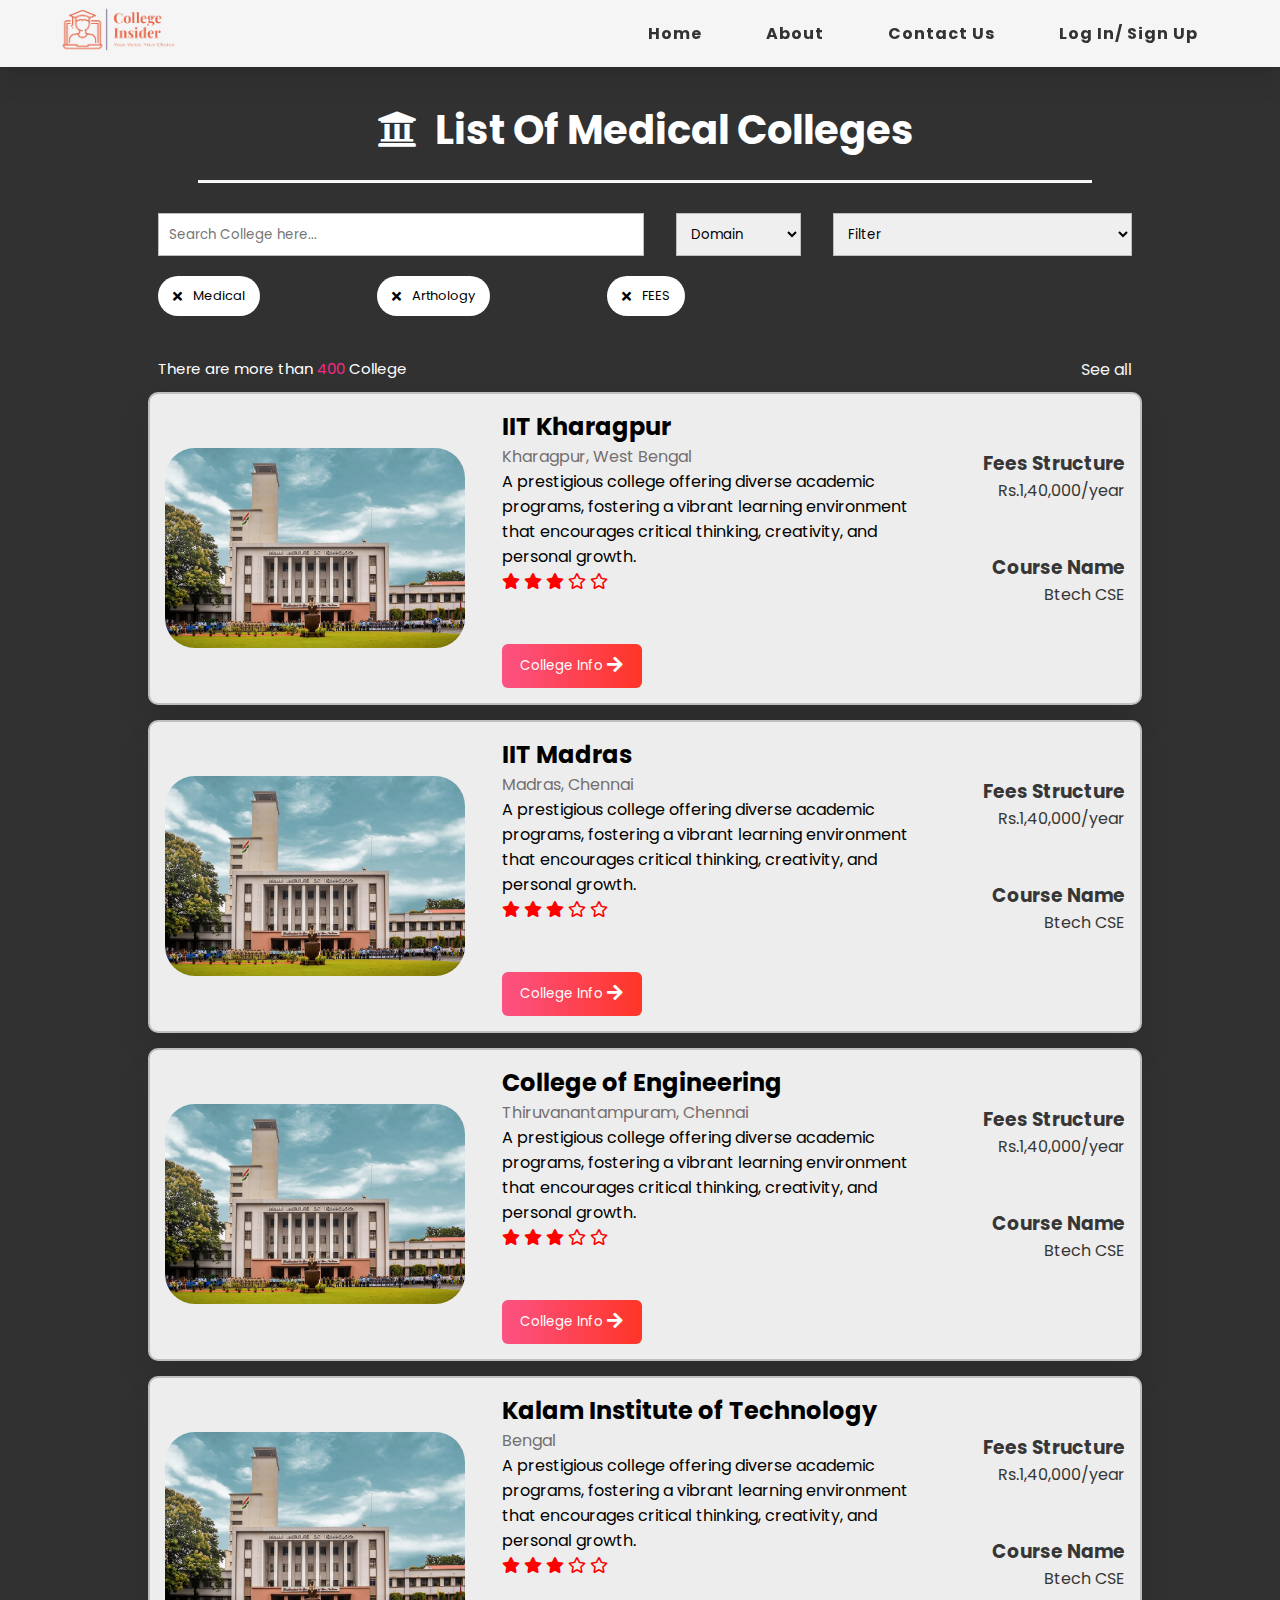
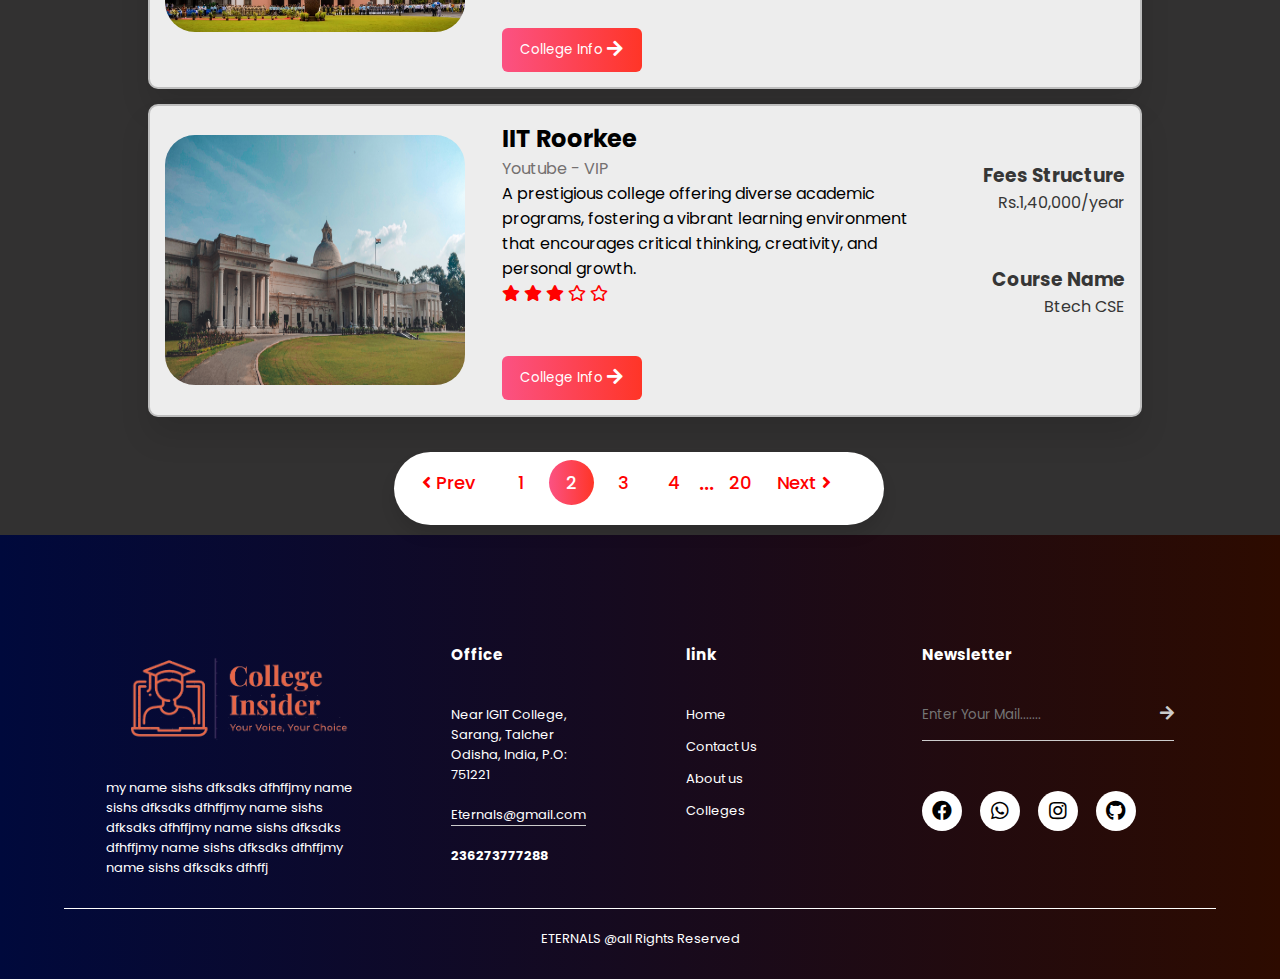
<file: List of Medical.html>
<!DOCTYPE html>
<html lang="en">
    <head>
        <title>Medical Colleges-CampusInsider</title>
        <link rel="stylesheet" href="css/listing.css" />
        <link rel="stylesheet" href="css/footer.css" />
        <!-- Font Awesome Cdn Link -->
        <link
            rel="stylesheet"
            href="https://cdnjs.cloudflare.com/ajax/libs/font-awesome/5.15.4/css/all.min.css" />
    </head>
    <body>
        <header>
            <a href="#" class="logo"
                ><img
                    src="img/website logo.png"
                    alt=""
                    style="height: 50px; width: 100%"
            /></a>
            <nav class="navbar">
                <div class="btn">
                    <i class="fas fa-times close-btn"></i>
                </div>
                <a href="index.html">Home</a>
                <a href="aboutPage/about.html">About</a>
                <a href="newcontactform-main/index.html">Contact Us</a>
                <a href="loginpage/ibm login page.html">Log In/ Sign Up</a>
            </nav>
            <div class="btn">
                <i class="fas fa-bars menu-btn"></i>
            </div>
        </header>

        <div class="container" id="search-college" style="padding-top: 70px">
            <section class="main">
                <div class="main-body">
                    <h1
                        style="
                            text-align: center;
                            font-size: 40px;
                            color: #fff;
                        ">
                        <i
                            class="fas fa-university fa-xm"
                            style="color: #fff; margin-right: 10px"></i>
                        List Of Medical Colleges
                    </h1>
                    <hr style="background-color: whitesmoke; height: 3px" />

                    <div class="search_bar">
                        <input
                            type="search"
                            placeholder="Search College here..." />
                        <select name="" id="">
                            <option>Domain</option>
                            <option>Dental</option>
                            <option>Cardiologist</option>
                            <option>Arthology</option>
                            <option>Neuorology</option>
                        </select>
                        <select class="filter">
                            <option>Filter</option>
                            <option>Rating</option>
                            <option>Fee Structure</option>
                            <option>Placement</option>
                            <option>Location</option>
                        </select>
                    </div>

                    <div class="tags_bar">
                        <div class="tag">
                            <i class="fas fa-times"></i>
                            <span>Medical</span>
                        </div>
                        <div class="tag">
                            <i class="fas fa-times"></i>
                            <span>Arthology</span>
                        </div>

                        <div class="tag">
                            <i class="fas fa-times"></i>
                            <span>FEES</span>
                        </div>
                    </div>

                    <div class="row">
                        <p style="color: white">
                            There are more than
                            <span style="color: #f5298b">400</span> College
                        </p>
                        <a
                            href="#"
                            style="text-decoration: none; color: whitesmoke"
                            >See all</a
                        >
                    </div>

                    <div class="college_card">
                        <div class="college_details">
                            <div class="img">
                                <img
                                    src="img/iit-kharagpur.jpg"
                                    alt=""
                                    style="width: 300px" />
                            </div>
                            <div class="text">
                                <h2>IIT Kharagpur</h2>
                                <span>Kharagpur, West Bengal</span>
                                <p>
                                    A prestigious college offering diverse
                                    academic programs, fostering a vibrant
                                    learning environment that encourages
                                    critical thinking, creativity, and personal
                                    growth.
                                </p>
                                <div class="rating" style="color: red">
                                    <i class="fas fa-star"></i>
                                    <i class="fas fa-star"></i>
                                    <i class="fas fa-star"></i>
                                    <i class="far fa-star"></i>
                                    <i class="far fa-star"></i>
                                </div>
                                <a
                                    href="collegepage/medical/medicalcollege.html"
                                    ><button
                                        id="button"
                                        style="margin-top: 50px">
                                        College Info
                                        <i
                                            class="fas fa-arrow-right fa-lg"
                                            style="color: #ffffff"></i></button
                                ></a>
                            </div>
                        </div>
                        <div class="fees_structure">
                            <div>
                                <h3>Fees Structure</h3>
                                <p>Rs.1,40,000/year</p>
                            </div>
                            <div style="margin-top: 50px">
                                <h3>Course Name</h3>
                                <p>Btech CSE</p>
                            </div>
                        </div>
                    </div>

                    <div class="college_card">
                        <div class="college_details">
                            <div class="img">
                                <img
                                    src="img/iit-kharagpur.jpg"
                                    alt=""
                                    style="width: 300px" />
                            </div>
                            <div class="text">
                                <h2>IIT Madras</h2>
                                <span>Madras, Chennai</span>
                                <p>
                                    A prestigious college offering diverse
                                    academic programs, fostering a vibrant
                                    learning environment that encourages
                                    critical thinking, creativity, and personal
                                    growth.
                                </p>
                                <div class="rating" style="color: red">
                                    <i class="fas fa-star"></i>
                                    <i class="fas fa-star"></i>
                                    <i class="fas fa-star"></i>
                                    <i class="far fa-star"></i>
                                    <i class="far fa-star"></i>
                                </div>
                                <a
                                    href="collegepage/medical/medicalcollege.html"
                                    ><button
                                        id="button"
                                        style="margin-top: 50px">
                                        College Info
                                        <i
                                            class="fas fa-arrow-right fa-lg"
                                            style="color: #ffffff"></i></button
                                ></a>
                            </div>
                        </div>
                        <div class="fees_structure">
                            <div>
                                <h3>Fees Structure</h3>
                                <p>Rs.1,40,000/year</p>
                            </div>
                            <div style="margin-top: 50px">
                                <h3>Course Name</h3>
                                <p>Btech CSE</p>
                            </div>
                        </div>
                    </div>

                    <div class="college_card">
                        <div class="college_details">
                            <div class="img">
                                <img
                                    src="img/iit-kharagpur.jpg"
                                    alt=""
                                    style="width: 300px" />
                            </div>
                            <div class="text">
                                <h2>College of Engineering</h2>
                                <span>Thiruvanantampuram, Chennai</span>
                                <p>
                                    A prestigious college offering diverse
                                    academic programs, fostering a vibrant
                                    learning environment that encourages
                                    critical thinking, creativity, and personal
                                    growth.
                                </p>
                                <div class="rating" style="color: red">
                                    <i class="fas fa-star"></i>
                                    <i class="fas fa-star"></i>
                                    <i class="fas fa-star"></i>
                                    <i class="far fa-star"></i>
                                    <i class="far fa-star"></i>
                                </div>
                                <a
                                    href="collegepage/medical/medicalcollege.html"
                                    ><button
                                        id="button"
                                        style="margin-top: 50px">
                                        College Info
                                        <i
                                            class="fas fa-arrow-right fa-lg"
                                            style="color: #ffffff"></i></button
                                ></a>
                            </div>
                        </div>
                        <div class="fees_structure">
                            <div>
                                <h3>Fees Structure</h3>
                                <p>Rs.1,40,000/year</p>
                            </div>
                            <div style="margin-top: 50px">
                                <h3>Course Name</h3>
                                <p>Btech CSE</p>
                            </div>
                        </div>
                    </div>

                    <div class="college_card">
                        <div class="college_details">
                            <div class="img">
                                <img
                                    src="img/iit-kharagpur.jpg"
                                    alt=""
                                    style="width: 300px" />
                            </div>
                            <div class="text">
                                <h2>Kalam Institute of Technology</h2>
                                <span>Bengal</span>
                                <p>
                                    A prestigious college offering diverse
                                    academic programs, fostering a vibrant
                                    learning environment that encourages
                                    critical thinking, creativity, and personal
                                    growth.
                                </p>
                                <div class="rating" style="color: red">
                                    <i class="fas fa-star"></i>
                                    <i class="fas fa-star"></i>
                                    <i class="fas fa-star"></i>
                                    <i class="far fa-star"></i>
                                    <i class="far fa-star"></i>
                                </div>
                                <a
                                    href="collegepage/medical/medicalcollege.html"
                                    ><button
                                        id="button"
                                        style="margin-top: 50px">
                                        College Info
                                        <i
                                            class="fas fa-arrow-right fa-lg"
                                            style="color: #ffffff"></i></button
                                ></a>
                            </div>
                        </div>
                        <div class="fees_structure">
                            <div>
                                <h3>Fees Structure</h3>
                                <p>Rs.1,40,000/year</p>
                            </div>
                            <div style="margin-top: 50px">
                                <h3>Course Name</h3>
                                <p>Btech CSE</p>
                            </div>
                        </div>
                    </div>

                    <div class="college_card">
                        <div class="college_details">
                            <div class="img">
                                <img
                                    src="img/iit-roorkee.jpg"
                                    alt=""
                                    style="width: 300px; height: 250px" />
                            </div>
                            <div class="text">
                                <h2>IIT Roorkee</h2>
                                <span>Youtube - VIP</span>
                                <p>
                                    A prestigious college offering diverse
                                    academic programs, fostering a vibrant
                                    learning environment that encourages
                                    critical thinking, creativity, and personal
                                    growth.
                                </p>
                                <div class="rating" style="color: red">
                                    <i class="fas fa-star"></i>
                                    <i class="fas fa-star"></i>
                                    <i class="fas fa-star"></i>
                                    <i class="far fa-star"></i>
                                    <i class="far fa-star"></i>
                                </div>
                                <a
                                    href="collegepage/medical/medicalcollege.html"
                                    ><button
                                        id="button"
                                        style="margin-top: 50px">
                                        College Info
                                        <i
                                            class="fas fa-arrow-right fa-lg"
                                            style="color: #ffffff"></i></button
                                ></a>
                            </div>
                        </div>
                        <div class="fees_structure">
                            <div>
                                <h3>Fees Structure</h3>
                                <p>Rs.1,40,000/year</p>
                            </div>
                            <div style="margin-top: 50px">
                                <h3>Course Name</h3>
                                <p>Btech CSE</p>
                            </div>
                        </div>
                    </div>
                </div>
            </section>
        </div>
        <div class="pagination">
            <ul>
                <!--pages or li are comes from javascript -->
            </ul>
        </div>
        <script>
            // selecting required element
            const element = document.querySelector(".pagination ul");
            let totalPages = 20;
            let page = 2;

            //calling function with passing parameters and adding inside element which is ul tag
            element.innerHTML = createPagination(totalPages, page);
            function createPagination(totalPages, page) {
                let liTag = "";
                let active;
                let beforePage = page - 1;
                let afterPage = page + 1;
                if (page > 1) {
                    //show the next button if the page value is greater than 1
                    liTag += `<li class="btn prev" onclick="createPagination(totalPages, ${
                        page - 1
                    })"><span><i class="fas fa-angle-left"></i> Prev</span></li>`;
                }

                if (page > 2) {
                    //if page value is less than 2 then add 1 after the previous button
                    liTag += `<li class="first numb" onclick="createPagination(totalPages, 1)"><span>1</span></li>`;
                    if (page > 3) {
                        //if page value is greater than 3 then add this (...) after the first li or page
                        liTag += `<li class="dots"><span>...</span></li>`;
                    }
                }

                // how many pages or li show before the current li
                if (page == totalPages) {
                    beforePage = beforePage - 2;
                } else if (page == totalPages - 1) {
                    beforePage = beforePage - 1;
                }
                // how many pages or li show after the current li
                if (page == 1) {
                    afterPage = afterPage + 2;
                } else if (page == 2) {
                    afterPage = afterPage + 1;
                }

                for (
                    var plength = beforePage;
                    plength <= afterPage;
                    plength++
                ) {
                    if (plength > totalPages) {
                        //if plength is greater than totalPage length then continue
                        continue;
                    }
                    if (plength == 0) {
                        //if plength is 0 than add +1 in plength value
                        plength = plength + 1;
                    }
                    if (page == plength) {
                        //if page is equal to plength than assign active string in the active variable
                        active = "active";
                    } else {
                        //else leave empty to the active variable
                        active = "";
                    }
                    liTag += `<li class="numb ${active}" onclick="createPagination(totalPages, ${plength})"><span>${plength}</span></li>`;
                }

                if (page < totalPages - 1) {
                    //if page value is less than totalPage value by -1 then show the last li or page
                    if (page < totalPages - 2) {
                        //if page value is less than totalPage value by -2 then add this (...) before the last li or page
                        liTag += `<li class="dots"><span>...</span></li>`;
                    }
                    liTag += `<li class="last numb" onclick="createPagination(totalPages, ${totalPages})"><span>${totalPages}</span></li>`;
                }

                if (page < totalPages) {
                    //show the next button if the page value is less than totalPage(20)
                    liTag += `<li class="btn next" onclick="createPagination(totalPages, ${
                        page + 1
                    })"><span>Next <i class="fas fa-angle-right"></i></span></li>`;
                }
                element.innerHTML = liTag; //add li tag inside ul tag
                return liTag; //reurn the li tag
            }
        </script>

        <footer style="width: 100%; margin-left: 0">
            <div class="downside">
                <div class="col">
                    <img src="img/website logo.png" alt="" class="footlogo" />
                    <p>
                        my name sishs dfksdks dfhffjmy name sishs dfksdks
                        dfhffjmy name sishs dfksdks dfhffjmy name sishs dfksdks
                        dfhffjmy name sishs dfksdks dfhffjmy name sishs dfksdks
                        dfhffj
                    </p>
                </div>
                <div class="col">
                    <h3>Office</h3>
                    <p>Near IGIT College,</p>
                    <p>Sarang, Talcher</p>
                    <p>Odisha, India, P.O: 751221</p>
                    <p class="emailid">Eternals@gmail.com</p>
                    <h4>236273777288</h4>
                </div>
                <div class="col">
                    <h3>link</h3>
                    <ul>
                        <li>
                            <a href="index.html" style="text-decoration: none"
                                >Home</a
                            >
                        </li>
                        <li>
                            <a
                                href="newcontactform-main/index.html"
                                style="text-decoration: none"
                                >Contact Us
                            </a>
                        </li>
                        <li>
                            <a
                                href="aboutPage/about.html"
                                style="text-decoration: none"
                                >About us</a
                            >
                        </li>
                        <li>
                            <a
                                href="main-listing.html"
                                style="text-decoration: none"
                                >Colleges</a
                            >
                        </li>
                    </ul>
                </div>
                <div class="col">
                    <h3>Newsletter</h3>
                    <form>
                        <i class="far fa-envelop"></i>
                        <input
                            type="email"
                            placeholder="Enter Your Mail......."
                            required />
                        <button type="submit">
                            <i class="fas fa-arrow-right"></i>
                        </button>
                    </form>
                    <div class="socialmedia">
                        <i class="fab fa-facebook"></i>
                        <i class="fab fa-whatsapp"></i>
                        <i class="fab fa-instagram"></i>
                        <i class="fab fa-github"></i>
                    </div>
                </div>
            </div>
            <hr />
            <p class="copyright">ETERNALS @all Rights Reserved</p>
        </footer>

        <script>
            let menus = document.querySelector(".navbar");
            let menus_btn = document.querySelector(".menu-btn");
            let close_btn = document.querySelector(".close-btn");

            menus_btn.addEventListener("click", function () {
                menus.classList.add("active2");
            });

            close_btn.addEventListener("click", function () {
                menus.classList.remove("active2");
            });
        </script>
    </body>
</html>
</file>
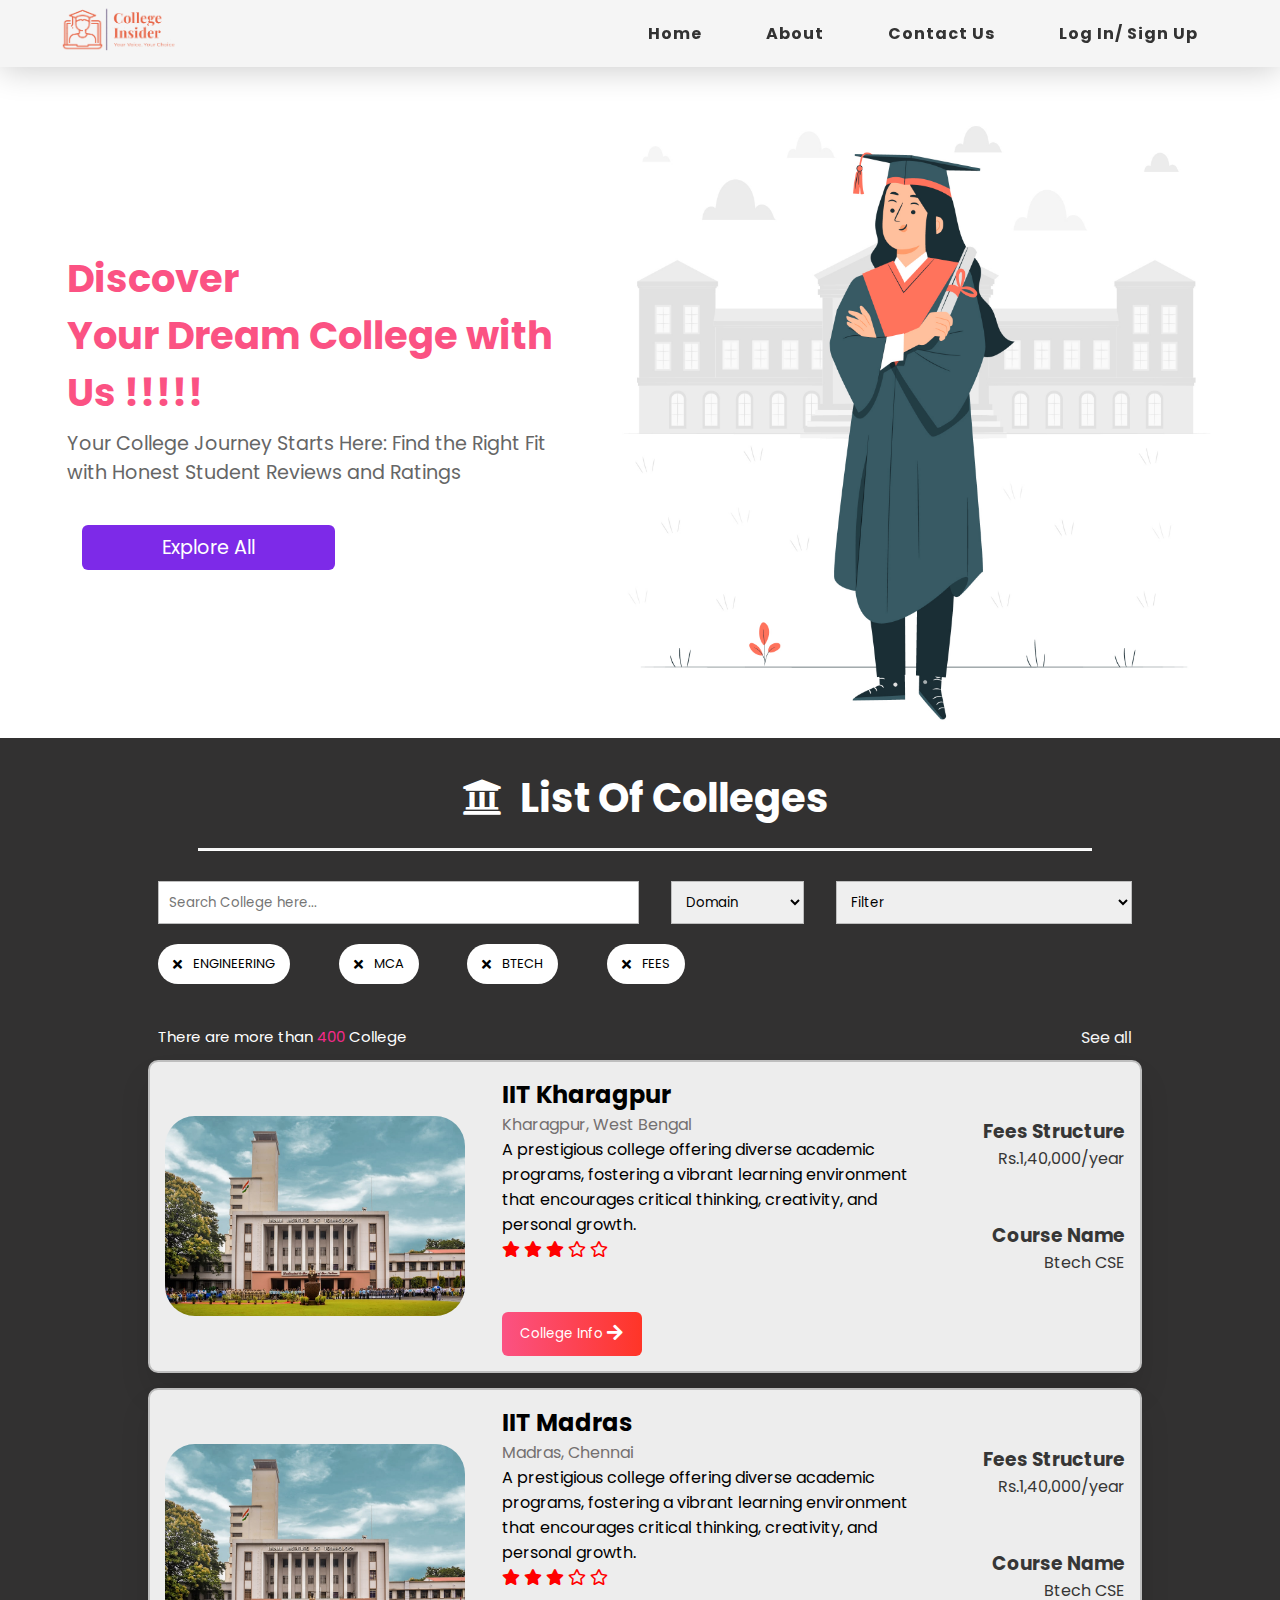
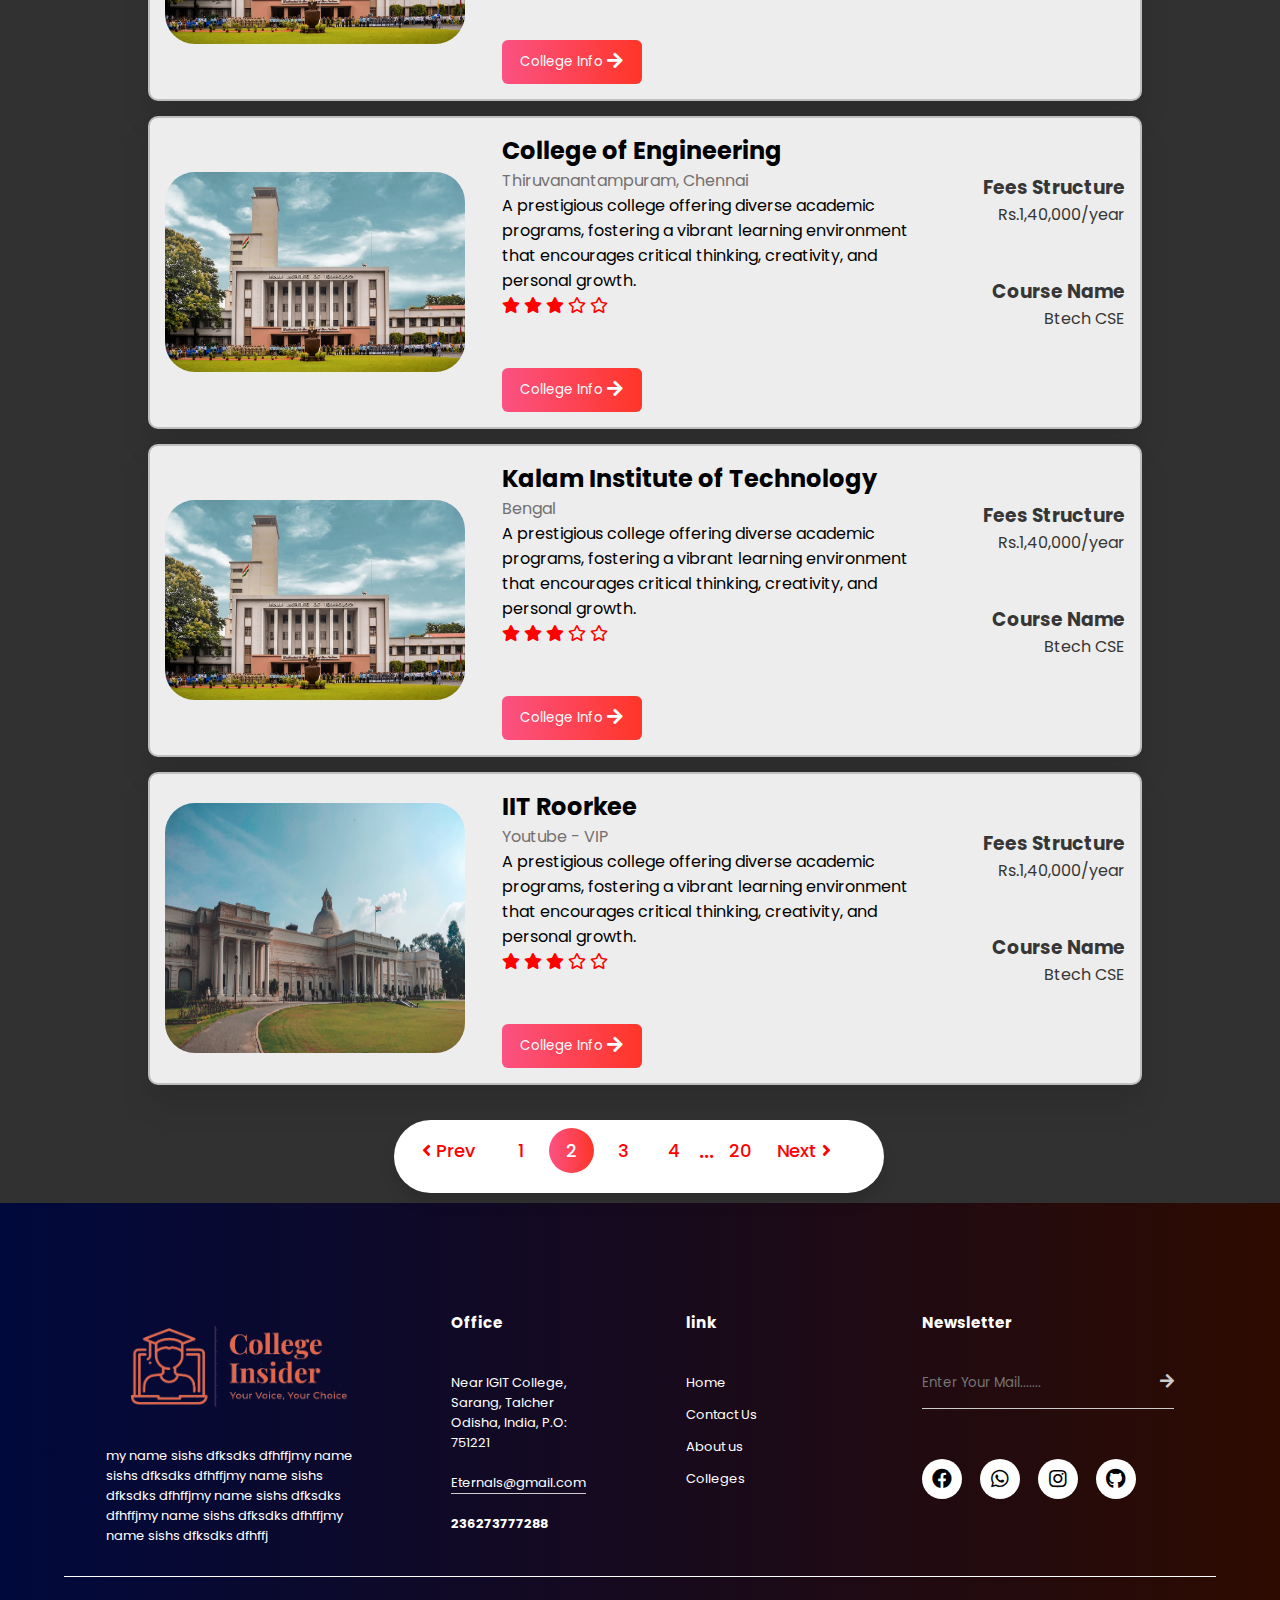
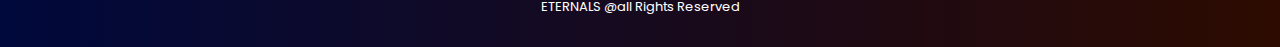
<file: main-listing.html>
<!DOCTYPE html>
<html lang="en">
    <head>
        <title>List Of Colleges-CampusInsider</title>
        <link rel="stylesheet" href="css/listing.css" />
        <link rel="stylesheet" href="css/footer.css" />
        <!-- Font Awesome Cdn Link -->
        <link
            rel="stylesheet"
            href="https://cdnjs.cloudflare.com/ajax/libs/font-awesome/5.15.4/css/all.min.css" />
    </head>
    <body>
        <header>
            <a href="#" class="logo"
                ><img
                    src="img/website logo.png"
                    alt=""
                    style="height: 50px; width: 100%"
            /></a>
            <nav class="navbar">
                <div class="btn">
                    <i class="fas fa-times close-btn"></i>
                </div>
                <a href="index.html">Home</a>
                <a href="aboutPage/about.html">About</a>
                <a href="newcontactform-main/index.html">Contact Us</a>
                <a href="loginpage/ibm login page.html">Log In/ Sign Up</a>
            </nav>
            <div class="btn">
                <i class="fas fa-bars menu-btn"></i>
            </div>
        </header>
        <div class="boxxy">
            <div class="content">
                <h3 style="color: #fb5283">
                    Discover<br />
                    Your Dream College with Us !!!!!
                </h3>
                <p>
                    Your College Journey Starts Here: Find the Right Fit with
                    Honest Student Reviews and Ratings
                </p>
                <a href="#search-college"
                    ><button class="btn">Explore All</button></a
                >
            </div>

            <div class="image">
                <img
                    src="img/listing.png"
                    alt=""
                    style="width: 100%; height: 650px" />
            </div>
        </div>
        <div class="container" id="search-college">
            <section class="main">
                <div class="main-body">
                    <h1
                        style="
                            text-align: center;
                            font-size: 40px;
                            color: #fff;
                        ">
                        <i
                            class="fas fa-university fa-xm"
                            style="color: #fff; margin-right: 10px"></i>
                        List Of Colleges
                    </h1>
                    <hr style="background-color: whitesmoke; height: 3px" />

                    <div class="search_bar">
                        <input
                            type="search"
                            placeholder="Search College here..." />
                        <select name="" id="">
                            <option>Domain</option>
                            <option>ENGINEERING</option>
                            <option>MEDICAL</option>
                            <option>LAW COLLEGE</option>
                            <option>MANAGEMENT</option>
                        </select>
                        <select class="filter">
                            <option>Filter</option>
                            <option>MCA</option>
                            <option>MBA</option>
                            <option>MBBS</option>
                            <option>LLB</option>
                        </select>
                    </div>

                    <div class="tags_bar">
                        <div class="tag">
                            <i class="fas fa-times"></i>
                            <span>ENGINEERING</span>
                        </div>
                        <div class="tag">
                            <i class="fas fa-times"></i>
                            <span>MCA</span>
                        </div>
                        <div class="tag">
                            <i class="fas fa-times"></i>
                            <span>BTECH</span>
                        </div>
                        <div class="tag">
                            <i class="fas fa-times"></i>
                            <span>FEES</span>
                        </div>
                    </div>

                    <div class="row">
                        <p style="color: white">
                            There are more than
                            <span style="color: #f5298b">400</span> College
                        </p>
                        <a
                            href="#"
                            style="text-decoration: none; color: whitesmoke"
                            >See all</a
                        >
                    </div>

                    <div class="college_card">
                        <div class="college_details">
                            <div class="img">
                                <img
                                    src="img/iit-kharagpur.jpg"
                                    alt=""
                                    style="width: 300px" />
                            </div>
                            <div class="text">
                                <h2>IIT Kharagpur</h2>
                                <span>Kharagpur, West Bengal</span>
                                <p>
                                    A prestigious college offering diverse
                                    academic programs, fostering a vibrant
                                    learning environment that encourages
                                    critical thinking, creativity, and personal
                                    growth.
                                </p>
                                <div class="rating" style="color: red">
                                    <i class="fas fa-star"></i>
                                    <i class="fas fa-star"></i>
                                    <i class="fas fa-star"></i>
                                    <i class="far fa-star"></i>
                                    <i class="far fa-star"></i>
                                </div>
                                <a href="collegepage/IIT/IITprofile.html"
                                    ><button
                                        id="button"
                                        style="margin-top: 50px">
                                        College Info
                                        <i
                                            class="fas fa-arrow-right fa-lg"
                                            style="color: #ffffff"></i></button
                                ></a>
                            </div>
                        </div>
                        <div class="fees_structure">
                            <div>
                                <h3>Fees Structure</h3>
                                <p>Rs.1,40,000/year</p>
                            </div>
                            <div style="margin-top: 50px">
                                <h3>Course Name</h3>
                                <p>Btech CSE</p>
                            </div>
                        </div>
                    </div>

                    <div class="college_card">
                        <div class="college_details">
                            <div class="img">
                                <img
                                    src="img/iit-kharagpur.jpg"
                                    alt=""
                                    style="width: 300px" />
                            </div>
                            <div class="text">
                                <h2>IIT Madras</h2>
                                <span>Madras, Chennai</span>
                                <p>
                                    A prestigious college offering diverse
                                    academic programs, fostering a vibrant
                                    learning environment that encourages
                                    critical thinking, creativity, and personal
                                    growth.
                                </p>
                                <div class="rating" style="color: red">
                                    <i class="fas fa-star"></i>
                                    <i class="fas fa-star"></i>
                                    <i class="fas fa-star"></i>
                                    <i class="far fa-star"></i>
                                    <i class="far fa-star"></i>
                                </div>
                                <a href="collegepage/IIT/IITprofile.html"
                                    ><button
                                        id="button"
                                        style="margin-top: 50px">
                                        College Info
                                        <i
                                            class="fas fa-arrow-right fa-lg"
                                            style="color: #ffffff"></i></button
                                ></a>
                            </div>
                        </div>
                        <div class="fees_structure">
                            <div>
                                <h3>Fees Structure</h3>
                                <p>Rs.1,40,000/year</p>
                            </div>
                            <div style="margin-top: 50px">
                                <h3>Course Name</h3>
                                <p>Btech CSE</p>
                            </div>
                        </div>
                    </div>

                    <div class="college_card">
                        <div class="college_details">
                            <div class="img">
                                <img
                                    src="img/iit-kharagpur.jpg"
                                    alt=""
                                    style="width: 300px" />
                            </div>
                            <div class="text">
                                <h2>College of Engineering</h2>
                                <span>Thiruvanantampuram, Chennai</span>
                                <p>
                                    A prestigious college offering diverse
                                    academic programs, fostering a vibrant
                                    learning environment that encourages
                                    critical thinking, creativity, and personal
                                    growth.
                                </p>
                                <div class="rating" style="color: red">
                                    <i class="fas fa-star"></i>
                                    <i class="fas fa-star"></i>
                                    <i class="fas fa-star"></i>
                                    <i class="far fa-star"></i>
                                    <i class="far fa-star"></i>
                                </div>
                                <a href="collegepage/IIT/IITprofile.html"
                                    ><button
                                        id="button"
                                        style="margin-top: 50px">
                                        College Info
                                        <i
                                            class="fas fa-arrow-right fa-lg"
                                            style="color: #ffffff"></i></button
                                ></a>
                            </div>
                        </div>
                        <div class="fees_structure">
                            <div>
                                <h3>Fees Structure</h3>
                                <p>Rs.1,40,000/year</p>
                            </div>
                            <div style="margin-top: 50px">
                                <h3>Course Name</h3>
                                <p>Btech CSE</p>
                            </div>
                        </div>
                    </div>

                    <div class="college_card">
                        <div class="college_details">
                            <div class="img">
                                <img
                                    src="img/iit-kharagpur.jpg"
                                    alt=""
                                    style="width: 300px" />
                            </div>
                            <div class="text">
                                <h2>Kalam Institute of Technology</h2>
                                <span>Bengal</span>
                                <p>
                                    A prestigious college offering diverse
                                    academic programs, fostering a vibrant
                                    learning environment that encourages
                                    critical thinking, creativity, and personal
                                    growth.
                                </p>
                                <div class="rating" style="color: red">
                                    <i class="fas fa-star"></i>
                                    <i class="fas fa-star"></i>
                                    <i class="fas fa-star"></i>
                                    <i class="far fa-star"></i>
                                    <i class="far fa-star"></i>
                                </div>
                                <a href="collegepage/IIT/IITprofile.html"
                                    ><button
                                        id="button"
                                        style="margin-top: 50px">
                                        College Info
                                        <i
                                            class="fas fa-arrow-right fa-lg"
                                            style="color: #ffffff"></i></button
                                ></a>
                            </div>
                        </div>
                        <div class="fees_structure">
                            <div>
                                <h3>Fees Structure</h3>
                                <p>Rs.1,40,000/year</p>
                            </div>
                            <div style="margin-top: 50px">
                                <h3>Course Name</h3>
                                <p>Btech CSE</p>
                            </div>
                        </div>
                    </div>

                    <div class="college_card">
                        <div class="college_details">
                            <div class="img">
                                <img
                                    src="img/iit-roorkee.jpg"
                                    alt=""
                                    style="width: 300px; height: 250px" />
                            </div>
                            <div class="text">
                                <h2>IIT Roorkee</h2>
                                <span>Youtube - VIP</span>
                                <p>
                                    A prestigious college offering diverse
                                    academic programs, fostering a vibrant
                                    learning environment that encourages
                                    critical thinking, creativity, and personal
                                    growth.
                                </p>
                                <div class="rating" style="color: red">
                                    <i class="fas fa-star"></i>
                                    <i class="fas fa-star"></i>
                                    <i class="fas fa-star"></i>
                                    <i class="far fa-star"></i>
                                    <i class="far fa-star"></i>
                                </div>
                                <a href="collegepage/IIT/IITprofile.html"
                                    ><button
                                        id="button"
                                        style="margin-top: 50px">
                                        College Info
                                        <i
                                            class="fas fa-arrow-right fa-lg"
                                            style="color: #ffffff"></i></button
                                ></a>
                            </div>
                        </div>
                        <div class="fees_structure">
                            <div>
                                <h3>Fees Structure</h3>
                                <p>Rs.1,40,000/year</p>
                            </div>
                            <div style="margin-top: 50px">
                                <h3>Course Name</h3>
                                <p>Btech CSE</p>
                            </div>
                        </div>
                    </div>
                </div>
            </section>
        </div>
        <div class="pagination">
            <ul>
                <!--pages or li are comes from javascript -->
            </ul>
        </div>
        <script>
            // selecting required element
            const element = document.querySelector(".pagination ul");
            let totalPages = 20;
            let page = 2;

            //calling function with passing parameters and adding inside element which is ul tag
            element.innerHTML = createPagination(totalPages, page);
            function createPagination(totalPages, page) {
                let liTag = "";
                let active;
                let beforePage = page - 1;
                let afterPage = page + 1;
                if (page > 1) {
                    //show the next button if the page value is greater than 1
                    liTag += `<li class="btn prev" onclick="createPagination(totalPages, ${
                        page - 1
                    })"><span><i class="fas fa-angle-left"></i> Prev</span></li>`;
                }

                if (page > 2) {
                    //if page value is less than 2 then add 1 after the previous button
                    liTag += `<li class="first numb" onclick="createPagination(totalPages, 1)"><span>1</span></li>`;
                    if (page > 3) {
                        //if page value is greater than 3 then add this (...) after the first li or page
                        liTag += `<li class="dots"><span>...</span></li>`;
                    }
                }

                // how many pages or li show before the current li
                if (page == totalPages) {
                    beforePage = beforePage - 2;
                } else if (page == totalPages - 1) {
                    beforePage = beforePage - 1;
                }
                // how many pages or li show after the current li
                if (page == 1) {
                    afterPage = afterPage + 2;
                } else if (page == 2) {
                    afterPage = afterPage + 1;
                }

                for (
                    var plength = beforePage;
                    plength <= afterPage;
                    plength++
                ) {
                    if (plength > totalPages) {
                        //if plength is greater than totalPage length then continue
                        continue;
                    }
                    if (plength == 0) {
                        //if plength is 0 than add +1 in plength value
                        plength = plength + 1;
                    }
                    if (page == plength) {
                        //if page is equal to plength than assign active string in the active variable
                        active = "active";
                    } else {
                        //else leave empty to the active variable
                        active = "";
                    }
                    liTag += `<li class="numb ${active}" onclick="createPagination(totalPages, ${plength})"><span>${plength}</span></li>`;
                }

                if (page < totalPages - 1) {
                    //if page value is less than totalPage value by -1 then show the last li or page
                    if (page < totalPages - 2) {
                        //if page value is less than totalPage value by -2 then add this (...) before the last li or page
                        liTag += `<li class="dots"><span>...</span></li>`;
                    }
                    liTag += `<li class="last numb" onclick="createPagination(totalPages, ${totalPages})"><span>${totalPages}</span></li>`;
                }

                if (page < totalPages) {
                    //show the next button if the page value is less than totalPage(20)
                    liTag += `<li class="btn next" onclick="createPagination(totalPages, ${
                        page + 1
                    })"><span>Next <i class="fas fa-angle-right"></i></span></li>`;
                }
                element.innerHTML = liTag; //add li tag inside ul tag
                return liTag; //reurn the li tag
            }
        </script>

        <footer style="width: 100%; margin-left: 0">
            <div class="downside">
                <div class="col">
                    <img src="img/website logo.png" alt="" class="footlogo" />
                    <p>
                        my name sishs dfksdks dfhffjmy name sishs dfksdks
                        dfhffjmy name sishs dfksdks dfhffjmy name sishs dfksdks
                        dfhffjmy name sishs dfksdks dfhffjmy name sishs dfksdks
                        dfhffj
                    </p>
                </div>
                <div class="col">
                    <h3>Office</h3>
                    <p>Near IGIT College,</p>
                    <p>Sarang, Talcher</p>
                    <p>Odisha, India, P.O: 751221</p>
                    <p class="emailid">Eternals@gmail.com</p>
                    <h4>236273777288</h4>
                </div>
                <div class="col">
                    <h3>link</h3>
                    <ul>
                        <li>
                            <a href="index.html" style="text-decoration: none"
                                >Home</a
                            >
                        </li>
                        <li>
                            <a
                                href="newcontactform-main/index.html"
                                style="text-decoration: none"
                                >Contact Us
                            </a>
                        </li>
                        <li>
                            <a
                                href="aboutPage/about.html"
                                style="text-decoration: none"
                                >About us</a
                            >
                        </li>
                        <li>
                            <a
                                href="main-listing.html"
                                style="text-decoration: none"
                                >Colleges</a
                            >
                        </li>
                    </ul>
                </div>
                <div class="col">
                    <h3>Newsletter</h3>
                    <form>
                        <i class="far fa-envelop"></i>
                        <input
                            type="email"
                            placeholder="Enter Your Mail......."
                            required />
                        <button type="submit">
                            <i class="fas fa-arrow-right"></i>
                        </button>
                    </form>
                    <div class="socialmedia">
                        <i class="fab fa-facebook"></i>
                        <i class="fab fa-whatsapp"></i>
                        <i class="fab fa-instagram"></i>
                        <i class="fab fa-github"></i>
                    </div>
                </div>
            </div>
            <hr />
            <p class="copyright">ETERNALS @all Rights Reserved</p>
        </footer>

        <script>
            let menus = document.querySelector(".navbar");
            let menus_btn = document.querySelector(".menu-btn");
            let close_btn = document.querySelector(".close-btn");

            menus_btn.addEventListener("click", function () {
                menus.classList.add("active2");
            });

            close_btn.addEventListener("click", function () {
                menus.classList.remove("active2");
            });
        </script>
    </body>
</html>
</file>
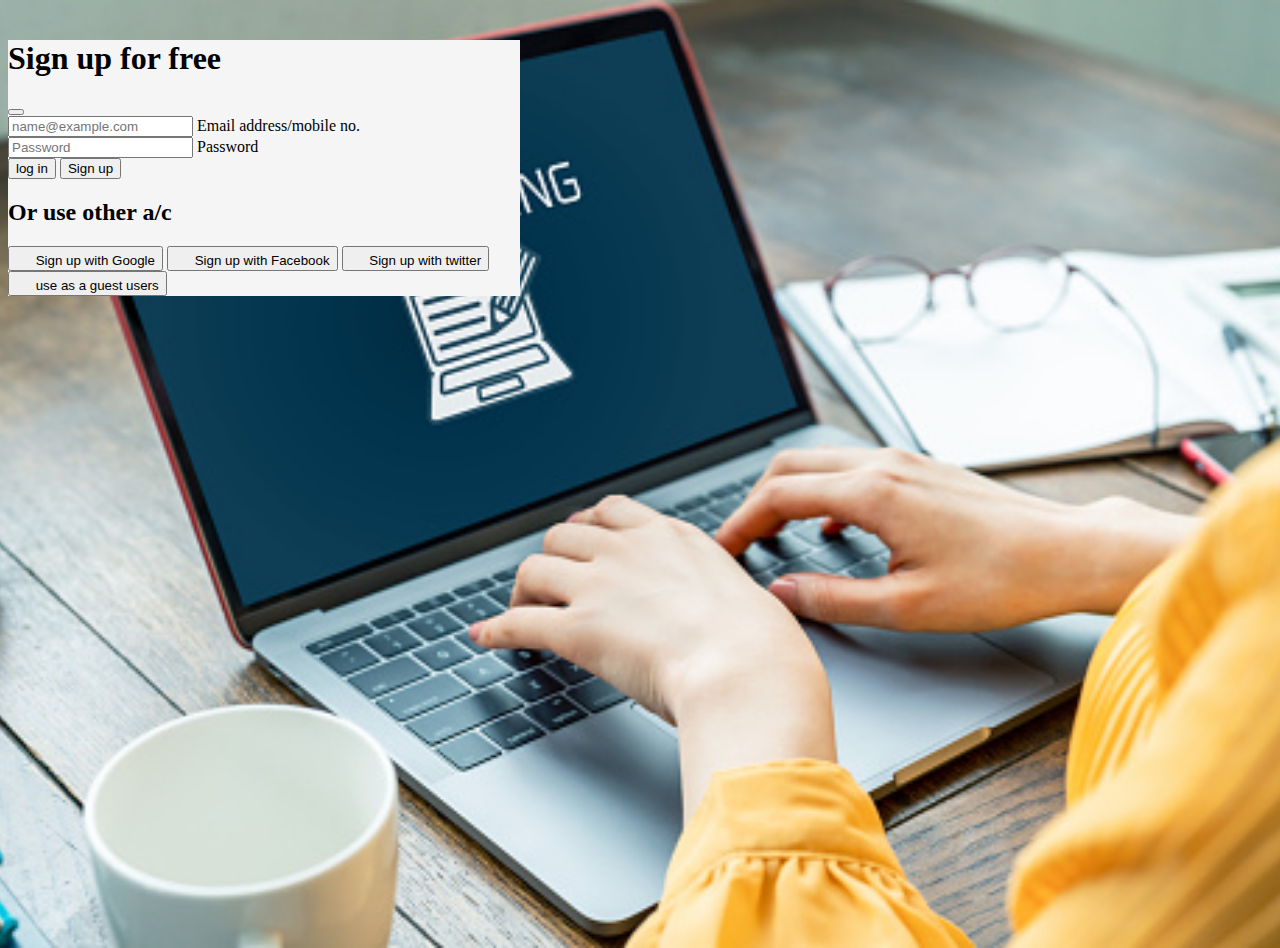
<file: loginpage/ibm login page.html>
<!DOCTYPE html>
<html lang="en">
<head>
    <meta charset="UTF-8">
    <meta name="viewport" content="width=device-width, initial-scale=1.0">
    <title>login page</title>
   
    <link href="https://cdn.jsdelivr.net/npm/bootstrap@5.3.0/dist/css/bootstrap.min.css" 
    rel="stylesheet" integrity="sha384-9ndCyUaIbzAi2FUVXJi0CjmCapSmO7SnpJef0486qhLnuZ2cdeRhO02iuK6FUUVM" crossorigin="anonymous">
    <link rel="stylesheet" href="./ibm login page.css">
  </head>
<body>
  <div class="container rounded-4 shadow">
    <div class="modal-header p-5 pb-4 border-bottom-0">
      <h1 class="fw-bold mb-0 fs-2">Sign up for free</h1>
      <button type="button" class="btn-close" data-bs-dismiss="modal" aria-label="Close" fdprocessedid="m5z7l"></button>
    </div>

    <div class="modal-body p-5 pt-0">
      <form class="">
        <div class="form-floating mb-3">
          <input type="email" class="form-control rounded-3" id="floatingInput" placeholder="name@example.com" fdprocessedid="k7q6j">
          <label for="floatingInput">Email address/mobile no.</label>
        </div>
        <div class="form-floating mb-3">
          <input type="password" class="form-control rounded-3" id="floatingPassword" placeholder="Password" fdprocessedid="n9umc9">
          <label for="floatingPassword">Password</label>
        </div>
        <button class="w-100 mb-2 btn btn-lg rounded-3 btn-primary" type="submit" fdprocessedid="bgo6gp">log in</button>
        <button class="w-100 mb-2 btn btn-lg rounded-3 btn-primary" type="submit" fdprocessedid="bgo6gp">Sign up</button>
        <h2 class="fs-5 fw-bold mb-3">Or use other a/c</h2>
        <button class="w-100 py-2 mb-2 btn btn-outline-secondary rounded-3">
          <svg class="bi me-1" width="16" height="16"><use xlink:href="#twitter"></use></svg>
          Sign up with Google
        </button>
        <button class="w-100 py-2 mb-2 btn btn-outline-secondary rounded-3" type="submit" fdprocessedid="ofk33d">
          <svg class="bi me-1" width="16" height="16"><use xlink:href="#github"></use></svg>
          Sign up with Facebook
        </button>
        <button class="w-100 py-2 mb-2 btn btn-outline-secondary rounded-3" type="submit" fdprocessedid="ofk33d">
          <svg class="bi me-1" width="16" height="16"><use xlink:href="#github"></use></svg>
          Sign up with twitter
        </button>
        <button class="w-100 py-2 mb-2 btn btn-outline-primary rounded-3" type="submit" fdprocessedid="d6gp47">
          <svg class="bi me-1" width="16" height="16"><use xlink:href="#facebook"></use></svg>
          use as a guest users
        </button>
      </div>
      </form>
    </div>
  </div>
</body>
</html>
</file>
<file: css/listing.css>
/*  import google fonts */
@import url("https://fonts.googleapis.com/css2?family=Poppins:wght@400;500;600;700&display=swap");
* {
    margin: 0;
    padding: 0;
    outline: none;
    border: none;
    text-decoration: none;
    list-style: none;
    box-sizing: border-box;
    font-family: "Poppins", sans-serif;
}
body {
    background: rgb(50, 49, 49);
}
header {
    position: fixed;
    width: 100%;
    top: 0;
    display: flex;
    justify-content: space-between;
    align-items: center;
    padding: 2px 50px;
    background: whitesmoke;
    z-index: 9999;
    box-shadow: 0 0.2rem 2rem rgba(0, 0, 0, 0.2);
}

header .logo {
    font-size: 30px;
    font-weight: 700;
    text-decoration: none;
    letter-spacing: 2px;
    color: #fb5283;
}

header .navbar {
    position: relative;
    display: flex;
    justify-content: center;
    align-items: center;
}

header .navbar a {
    font-size: 1rem;
    font-weight: 700;
    text-decoration: none;
    margin: 0.2rem 0.5rem;
    padding: 1rem 1.5rem;
    border-radius: 05px;
    color: #333;
    letter-spacing: 1px;
}

header .navbar a:hover {
    background: #fb5283;
    transition: 0.6s;
    color: white;
}

header .btn {
    font-size: 25px;
    cursor: pointer;
    display: none;
}

.container {
    display: flex;
    margin-top: 200px;
    width: 80%;
    margin: auto;
}
@media (max-width: 991px) {
    html {
        font-size: 75%;
    }
    header {
        padding: 1rem 2rem;
        position: fixed;
        top: 0;
    }
}

@media (max-width: 768px) {
    header .btn {
        display: block;
    }

    header {
        color: #fb5283;
        position: fixed;
        top: 0;
    }

    header .navbar {
        position: fixed;
        flex-direction: column;
        min-width: 300px;
        height: 100vh;
        background: #333;
        top: 0;
        right: -100%;
        transition: all 0.9s;
        align-items: flex-start;
        justify-content: flex-start;
        padding-top: 10rem;
    }

    header .navbar.active2 {
        right: 0;
        transition: 0.9s;
    }

    header .navbar .close-btn {
        position: absolute;
        top: 0;
        left: 0;
        margin: 25px;
    }

    header .navbar a {
        display: block;
        font-size: 1.9rem;
        width: 100%;
        text-align: center;
        line-height: 40px;
        margin: 0 15px;
        color: whitesmoke;
    }

    header .navbar a:hover {
        background: #fb5283;
        color: #fff;
    }

    header .logo {
        font-size: 25px;
        font-weight: 500;
    }

    section h2 {
        color: #fff;
        font-size: 5rem;
        padding: 2rem;
        letter-spacing: 0.9rem;
        text-align: center;
    }
}

/* Main Section */
.main {
    width: 100%;
}
.main-top {
    width: 100%;
    background: #fff;
    padding: 10px;
    text-align: center;
    font-size: 18px;
    letter-spacing: 2px;
    text-transform: uppercase;
    color: rgb(43, 43, 43);
}
.main-body {
    padding: 10px 10px 10px 20px;
}
h1 {
    margin: 20px 10px;
}
.search_bar {
    display: flex;
    padding: 10px;
    justify-content: space-between;
}
.search_bar input {
    width: 50%;
    padding: 10px;
    border: 1px solid rgb(190, 190, 190);
}
.search_bar input:focus {
    border: 1px solid blueviolet;
}
.search_bar select {
    border: 1px solid rgb(190, 190, 190);
    padding: 10px;
    margin-left: 2rem;
}
.search_bar .filter {
    width: 300px;
}

.boxxy {
    margin-top: 65px;
    padding: 1rem 0 0 1rem;
    width: 100%;
    overflow: hidden;
    display: flex;
    flex-direction: row;
    justify-content: center;
    background-color: #fff;
    gap: 1.5rem;
    align-items: center;
}

.boxxy .content {
    flex-basis: 40%;
}

.boxxy .image {
    flex-basis: 50%;
}

.boxxy .content {
    flex-wrap: wrap;
}

.boxxy .content h3 {
    color: black;
    background: var(--gradient);
    -webkit-background-clip: text;
    background-clip: text;
    font-size: 3vw;
}

.boxxy .content .btn {
    text-decoration: none;
    color: #fff;
    width: 50%;
    font-size: 1.5vw;
    margin-top: 30px;
    margin-left: 15px;
    padding: 8px 22px;
    border-radius: 6px;
    background: #7d2ae8;
    transition: all 0.2s ease;
}

.boxxy .content button:active {
    transform: scale(0.96);
}

.boxxy .content .btn:hover {
    background-color: #fb5283;
}

.boxxy .content p {
    padding: 0.5rem 0;
    font-size: 1.5vw;
    color: #666;
}

.tags_bar {
    width: 55%;
    display: flex;
    padding: 10px;
    justify-content: space-between;
}
.tag {
    background: #fff;
    padding: 10px 15px;
    border-radius: 20px;
    display: flex;
    align-items: center;
    font-size: 13px;
    cursor: pointer;
}
.tag i {
    margin-right: 0.7rem;
}
.row {
    display: flex;
    padding: 10px;
    margin-top: 1.3rem;
    justify-content: space-between;
}
.row p {
    color: rgb(54, 54, 54);
    font-size: 15px;
}
.row p span {
    color: blueviolet;
}
.college_card {
    width: 100%;
    padding: 15px;
    cursor: pointer;
    display: flex;
    border-radius: 10px;
    background: #ededed;
    margin-bottom: 15px;
    justify-content: space-between;
    border: 2px solid rgb(190, 190, 190);
    box-shadow: 0 20px 30px rgba(0, 0, 0, 0.1);
}
.college_details {
    display: flex;
    width: 80%;
}
.college_details .img img {
    border-radius: 30px;
}
.college_details .img {
    display: flex;
    justify-content: center;
    align-items: center;
}

.college_details .text {
    margin-left: 2.3rem;
}
.college_details .text span {
    color: rgb(116, 112, 112);
}
.fees_structure {
    text-align: right;
    color: rgb(54, 54, 54);
    padding: 40px 0;
}
.college_card:active {
    border: 2px solid blueviolet;
    transition: 0.4s;
}

#button {
    width: 140px;
    border: 0;
    padding: 12px 10px;
    outline: none;
    color: #fff;
    background: linear-gradient(to right, #fb5283, #ff3527);
    border-radius: 6px;
    cursor: pointer;
    transition: width 0.5s;
}

#button img {
    width: 30px;
    display: none;
}
#button:hover img {
    display: block;
}

#button:hover {
    width: 160px;
    display: flex;
    align-items: center;
    justify-content: space-between;
}

.pagination {
    display: flex;
    width: 510px;
    margin-left: 30%;
    align-items: center;
    justify-content: center;
    padding: 10px;
}

.pagination ul {
    width: 100%;
    display: flex;
    flex-wrap: wrap;
    background: #fff;
    padding: 8px;
    border-radius: 50px;
    box-shadow: 0px 10px 15px rgba(0, 0, 0, 0.1);
}
.pagination ul li {
    color: red;
    list-style: none;
    line-height: 45px;
    text-align: center;
    font-size: 18px;
    font-weight: 500;
    cursor: pointer;
    user-select: none;
    transition: all 0.3s ease;
}
.pagination ul li.numb {
    list-style: none;
    height: 45px;
    width: 45px;
    margin: 0 3px;
    line-height: 45px;
    border-radius: 50%;
}
.pagination ul li.numb.first {
    margin: 0px 3px 0 -5px;
}
.pagination ul li.numb.last {
    margin: 0px -5px 0 3px;
}
.pagination ul li.dots {
    font-size: 22px;
    cursor: default;
}
.pagination ul li.btn {
    padding: 0 20px;
    border-radius: 50px;
}
.pagination li.active,
.pagination ul li.numb:hover,
.pagination ul li:first-child:hover,
.pagination ul li:last-child:hover {
    color: #fff;
    background: linear-gradient(to right, #fb5283, #ff3527);
}
</file>
<file: css/footer.css>
footer {
    width: 84%;
    background: linear-gradient(to right, #00093c, #2d0b00);
    color: #fff;
    padding: 100px 0 30px;
    align-items: center;
    margin-left: 8%;

    font-size: 13px;
    line-height: 20px;
}

.downside {
    width: 85%;
    margin: auto;
    display: flex;
    flex-wrap: wrap;
    align-items: flex-start;
    justify-content: space-between;
}

.col {
    flex-basis: 25%;
    padding: 10px;
}

.col:nth-child(2),
.col:nth-child(3) {
    flex-basis: 15%;
}

.footlogo {
    width: 100%;
    margin-bottom: 30px;
}

.col h3 {
    width: fit-content;
    margin-bottom: 40px;
    position: relative;
}

.emailid {
    width: fit-content;
    border-bottom: 1px solid #ccc;
    margin: 20px 0;
}

ul li {
    list-style: none;
    margin-bottom: 12px;
}

ul li a {
    text-decoration: none;
    color: #fff;
}

form {
    padding-bottom: 15px;
    display: flex;
    align-items: center;
    justify-content: space-between;
    border-bottom: 1px solid #ccc;
    margin-bottom: 50px;
}

form.far {
    font-size: 18px;
    margin-right: 10px;
}
form input {
    width: 100%;
    background: transparent;
    color: #ccc;
    border: 0;
    outline: none;
}

form button {
    background: transparent;
    border: 0;
    outline: none;
    cursor: pointer;
}

form button .fas {
    font-size: 16px;
    color: #ccc;
}

.socialmedia .fab {
    width: 40px;
    height: 40px;
    border-radius: 50%;
    text-align: center;
    line-height: 40px;
    font-size: 20px;
    color: #000;
    margin-bottom: 18px;
    background: #fff;
    margin-right: 15px;
    cursor: pointer;
}

hr {
    width: 90%;
    border: 0;
    border-bottom: 1px solid #fff;
    margin: 20px auto;
}

.copyright {
    text-align: center;
}

.underline {
    width: 100%;
    height: 5px;
    background: #767676;
    border-radius: 3px;
    position: absolute;
    top: 25px;
    left: 0;
    overflow: hidden;
}

@media (max-width: 700px) {
    footer {
        bottom: unset;
    }
    .col {
        flex-basis: 100%;
    }
    .col:nth-child(2),
    .col:nth-child(3) {
        flex-basis: 100%;
    }
}
</file>
<file: loginpage/ibm login page.css>
.container {
    margin-top: 40px;

    max-width: 40%;
    background-color: whitesmoke;
}
.container2 {
    background-color: whitesmoke;
}
body {
    width: 100%;
    height: 100svh;
    background-image: url(../img/back.jpg);
    background-repeat: no-repeat;
    background-size: cover;
    background-position: center;
}
</file>
